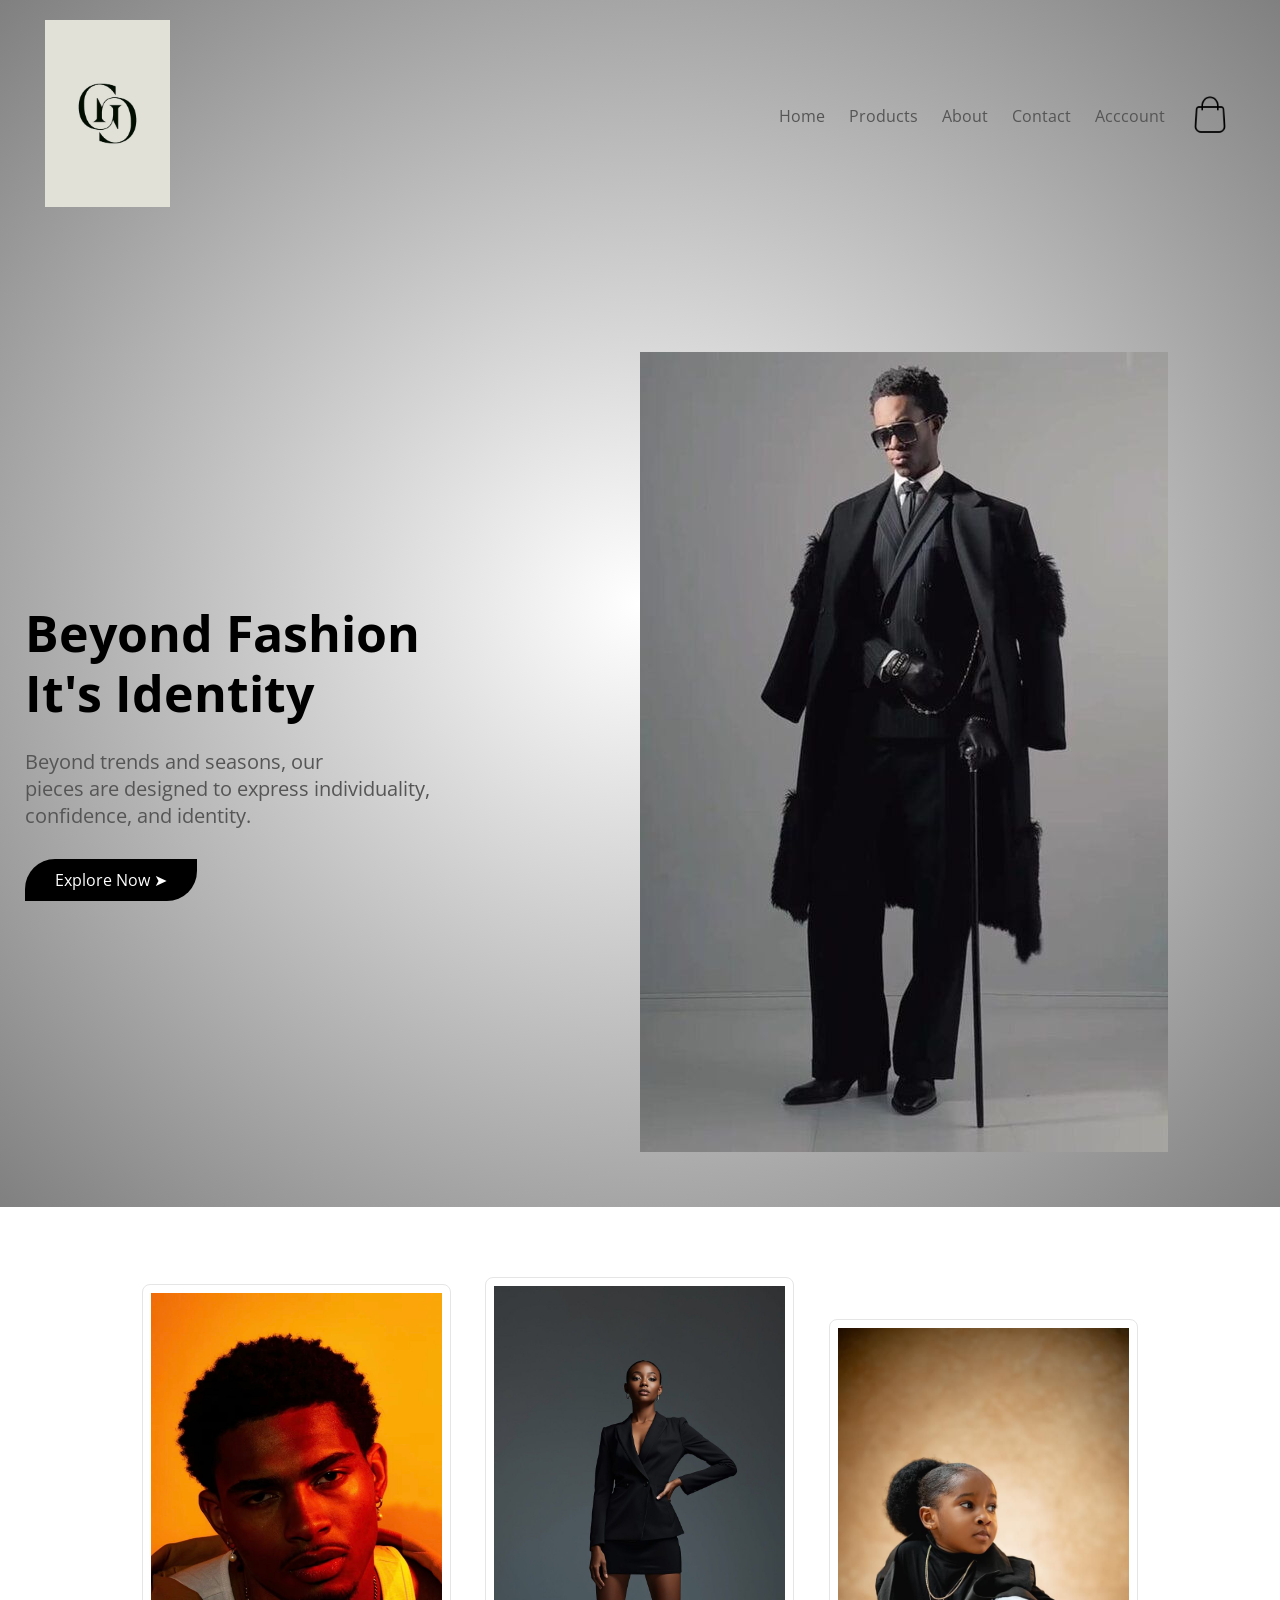
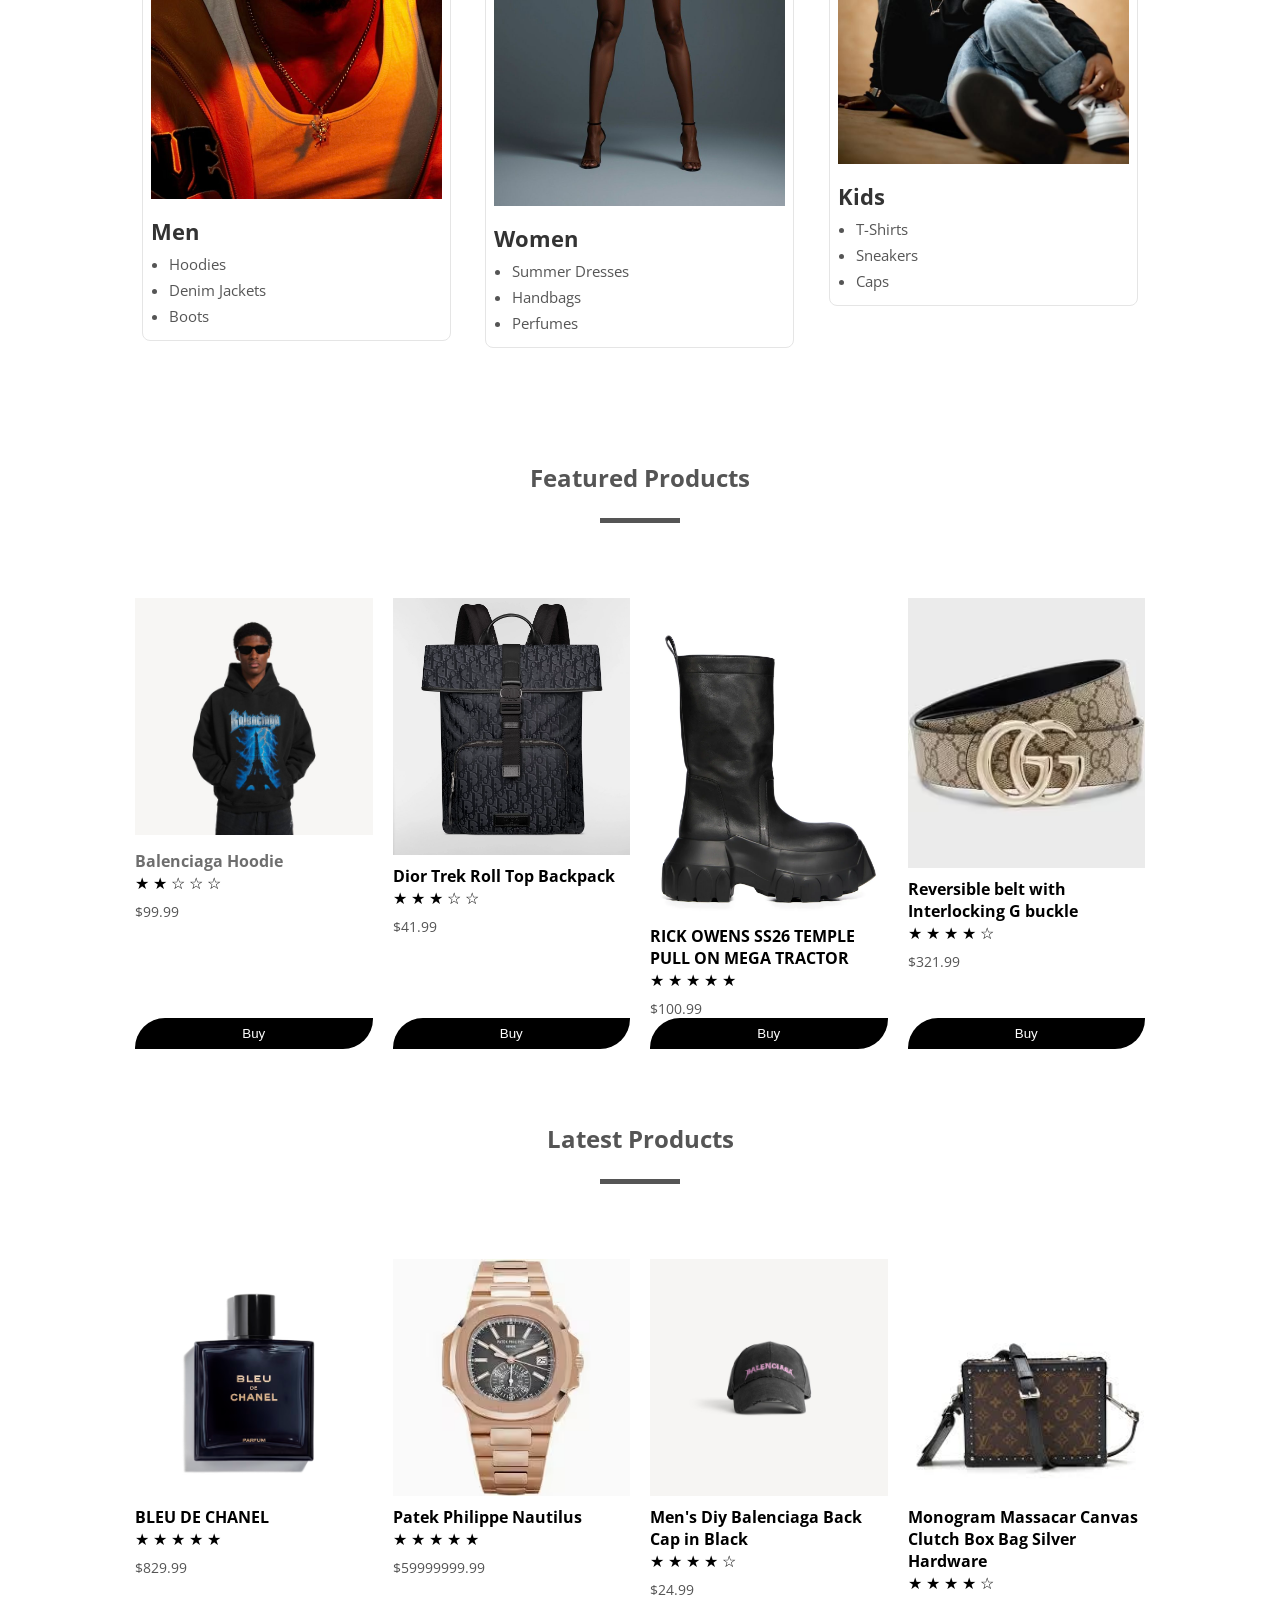
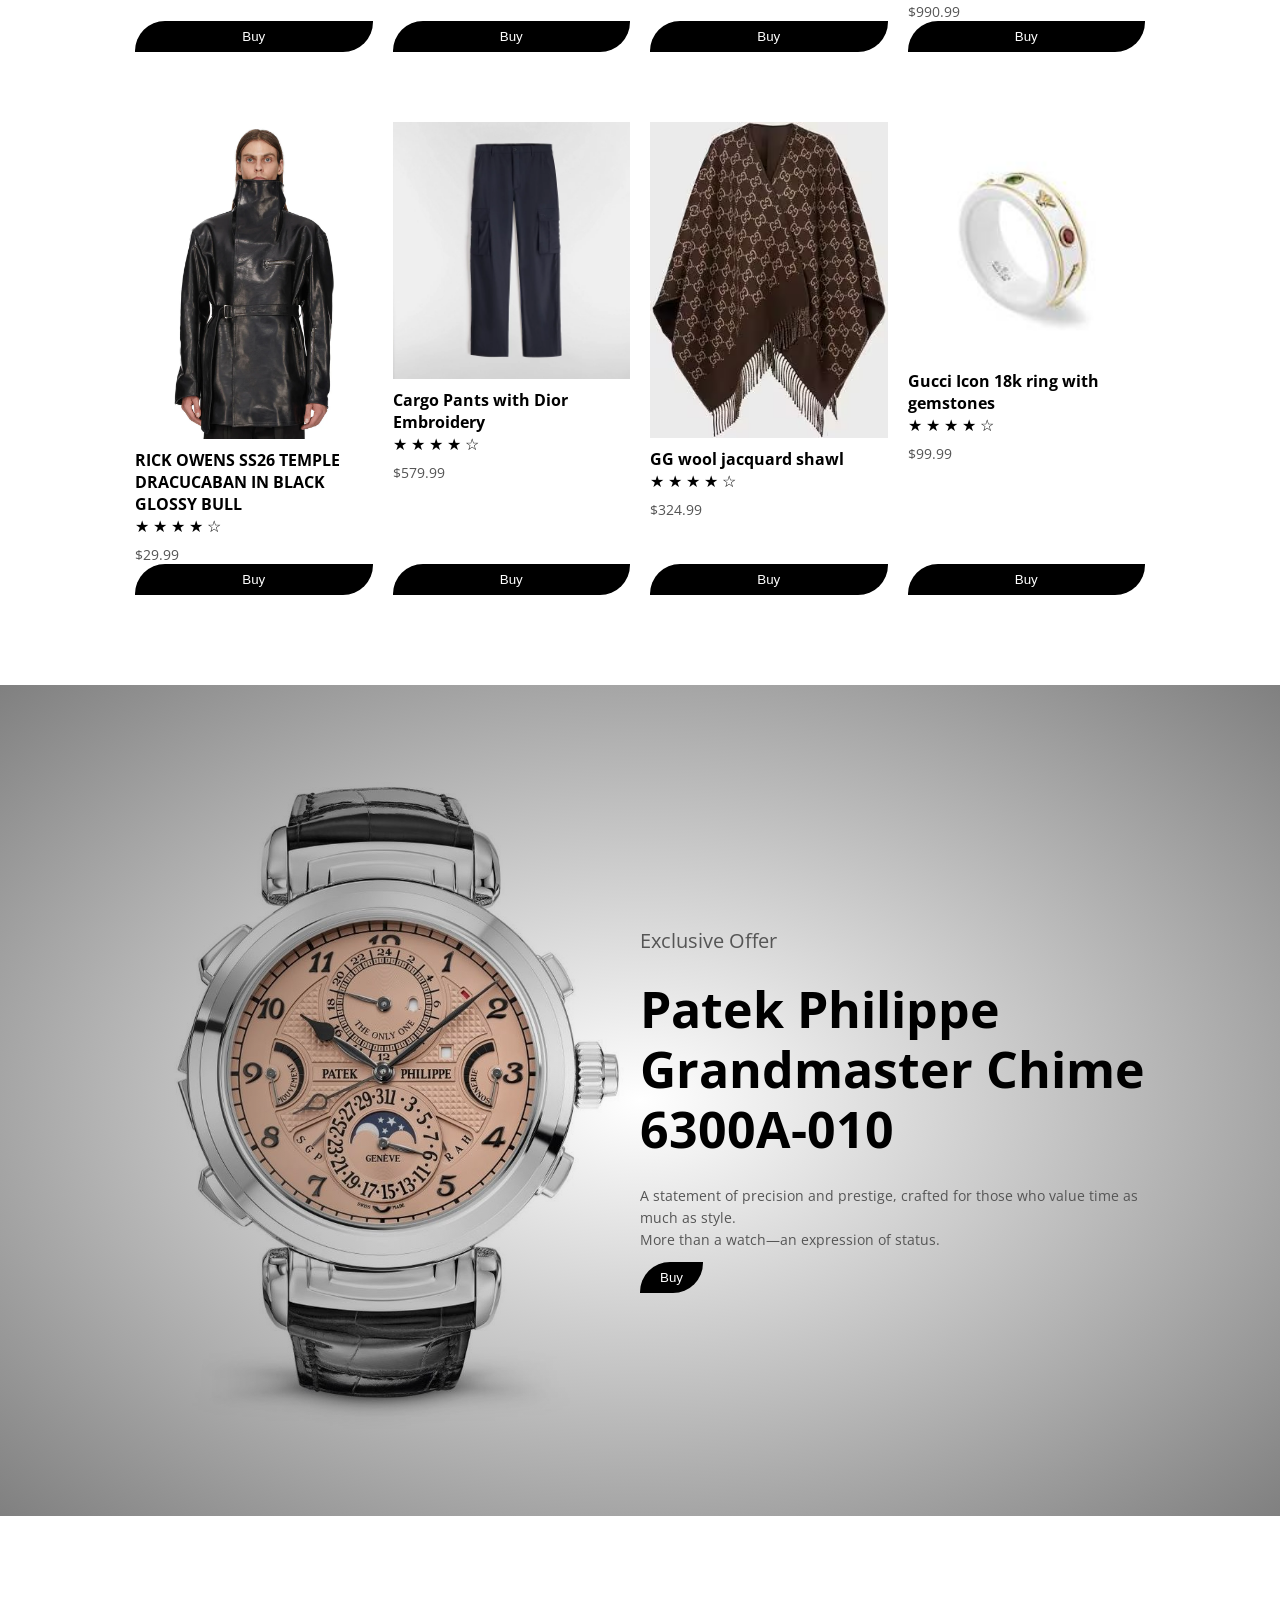
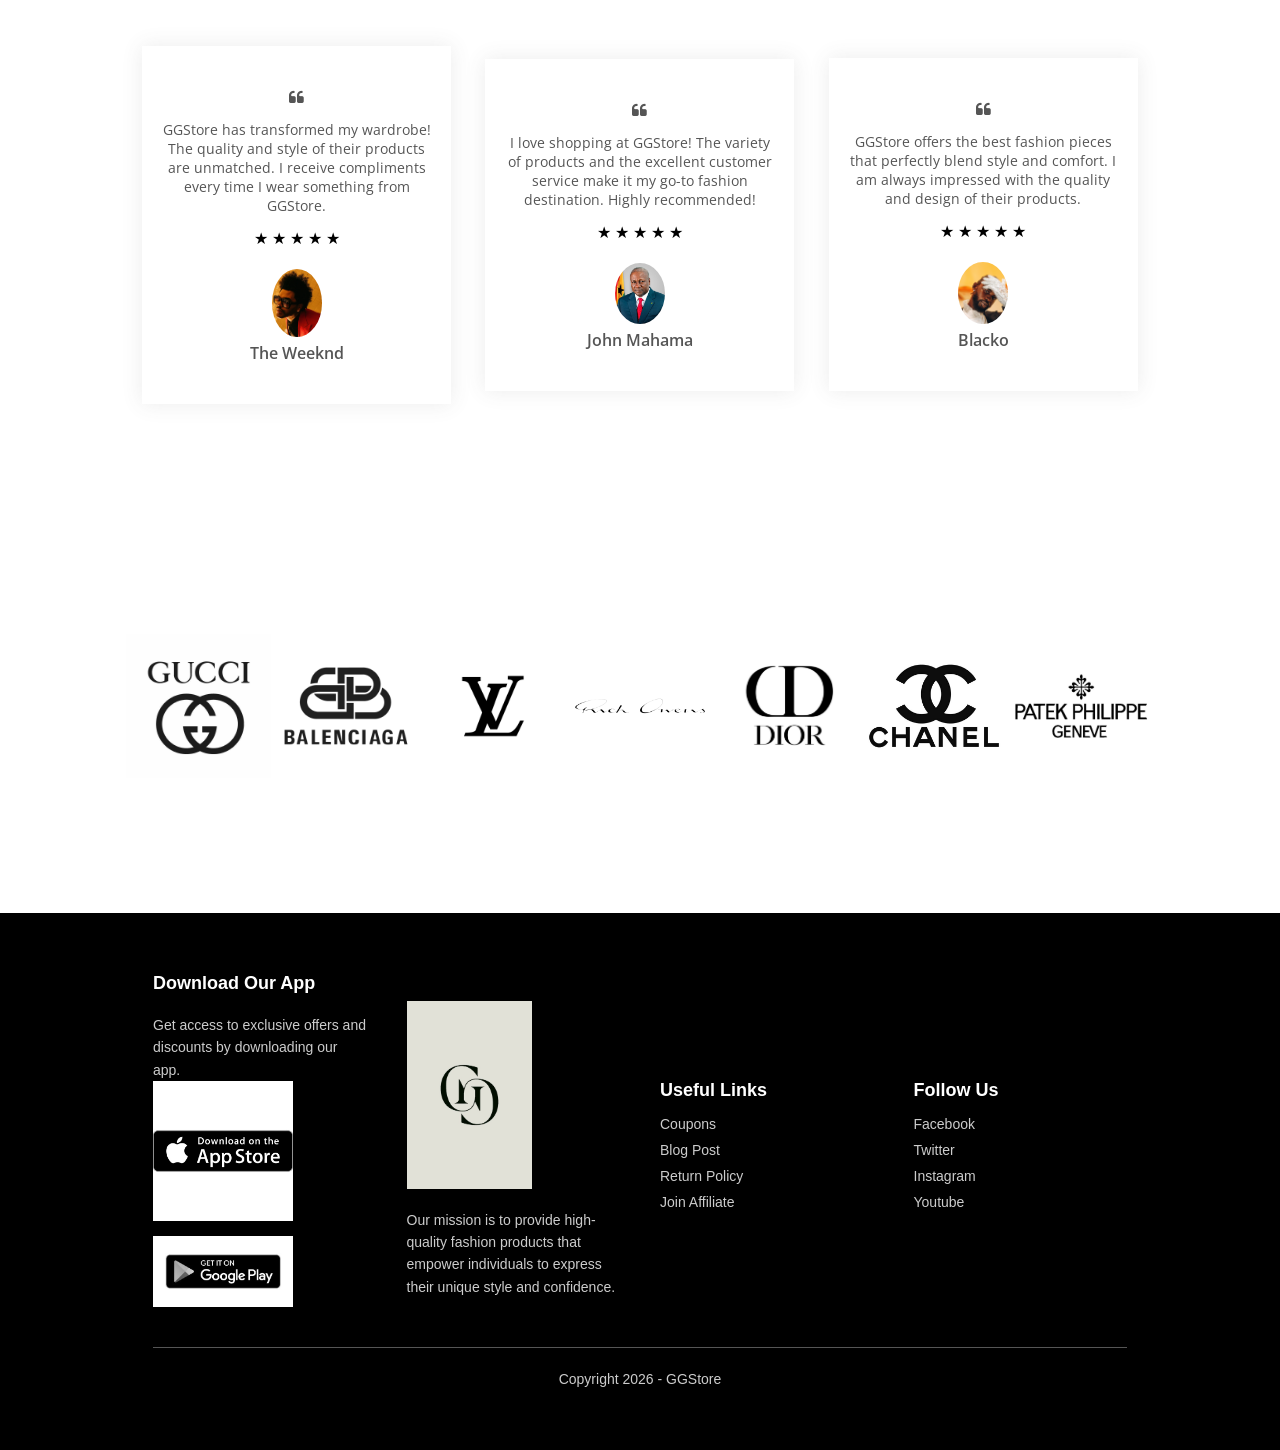
<file: index.html>
<!DOCTYPE html>
<html lang="en">
   <head>
  <meta charset="UTF-8">
  <meta name="viewport" content="width=device-width, initial-scale=1.0">
  <title>GGStore | Your Ultimate Fashion Destination</title>
  <link rel="stylesheet" href="style.css">
  <link href="https://fonts.googleapis.com/css2?family=Open+Sans:ital,wght@0,300..800;1,300..800&display=swap" rel="stylesheet">
   <link rel="stylesheet" href="https://cdnjs.cloudflare.com/ajax/libs/font-awesome/4.7.0/css/font-awesome.min.css">
      <link rel="icon" href="images/logo.jpg">
   </head>
<body>
<div class="header">
  <div class="container">
    <div class="navbar">
      <div class="logo">
         <a href="index.html"><img src="images/logo.jpg" width="125px" alt="GGStore Logo"></a>
     </div>
   <nav>
        <ul id="MenuItems">
             <li><a href="index.html">Home</a></li>
             <li><a href="product.html">Products</a></li>
             <li><a href="#about">About</a></li>
             <li><a href="contact.html">Contact</a></li>
             <li><a href="account.html">Acccount</a></li>
         </ul>
    </nav>
    <a href="cart.html"><img src="images/cart.jpg" width="50px" height="50px" alt="Cart Icon" style="mix-blend-mode: multiply;"></a>
    <img src="images/menu.jpg" width="50px" height="50px" 
    class="menu-icon" alt="Menu Icon"
      onclick="menutoggle()" style="mix-blend-mode: multiply;">
  </div>
    <div class="row">
       <div class="col-2">
          <h1>Beyond Fashion<br>It's Identity</h1>
          <p>Beyond trends and seasons,
               our <br> pieces are designed to express individuality,
            <br>confidence, and identity.</p> 
            <a href="productdetails.html" class="btn">Explore Now &#10148;</a>
        </div>
            <div class="col-2">
             <img src="images/Wisdm.jpg" alt="Fashion Image">
            </div>
        </div>
     </div>
</div>

<!----------featured category section-------->
 <div class="categories">
  <div class="small-container">
    <div class="row">
      <div class="col-3 category-card">
          <a href="men.html" class="category-link-card">
            <img src="images/category-1.jpg" alt="Men Category">
            <h3 class="category-title">Men</h3>
            <ul class="category-items">
              <li>Hoodies</li>
              <li>Denim Jackets</li>
              <li>Boots</li>
            </ul>
          </a>
      </div>
      <div class="col-3 category-card">
          <a href="women.html" class="category-link-card">
            <img src="images/category-2.jpg" alt="Women Category">
            <h3 class="category-title">Women</h3>
            <ul class="category-items">
              <li>Summer Dresses</li>
              <li>Handbags</li>
              <li>Perfumes</li>
            </ul>
          </a>
      </div>
      <div class="col-3 category-card">
          <a href="kids.html" class="category-link-card">
            <img src="images/category-3.jpg" alt="Kids Category">
            <h3 class="category-title">Kids</h3>
            <ul class="category-items">
              <li>T-Shirts</li>
              <li>Sneakers</li>
              <li>Caps</li>
            </ul>
          </a>
      </div>
      </div>
    </div>
         
    </div>
    <!----------featured products-------->
    <div class="small-container">
      <h2 class="title">Featured Products</h2>
      <div class="row">
        <div class="col-4">
          <a href="productdetails.html"><img src="images/product-1.jpg" alt="Balenciaga Hoodie"style="mix-blend-mode: multiply;"></a>
          <a href="productdetails.html"><h4>Balenciaga Hoodie</h4></a>
          <div class="rating">
             &#9733; &#9733;  &#9734;  &#9734; &#9734;
          </div>
          <p>$99.99</p>
          <button type="button" class="btn buy-btn" data-name="Balenciaga Hoodie" data-price="9999.99" data-image="images/product-1.jpg">Buy</button>
        </div>
        <div class="col-4">
          <img src="images/product-2.webp" alt="Dior Trek Roll Top Backpack">
          <h4>Dior Trek Roll Top Backpack</h4>
          <div class="rating">
             &#9733; &#9733; &#9733;  &#9734; &#9734;
           </div>
          <p>$41.99</p>
          <button type="button" class="btn buy-btn" data-name="Dior Trek Roll Top Backpack" data-price="4149.99" data-image="images/product-2.webp">Buy</button>
        </div>
        <div class="col-4">
          <img src="images/product-3.webp" alt="RICK OWENS SS26 TEMPLE PULL ON MEGA TRACTOR">
          <h4>RICK OWENS SS26 TEMPLE PULL ON MEGA TRACTOR</h4>
          <div class="rating">
            &#9733; &#9733; &#9733; &#9733; &#9733;
          </div>
          <p>$100.99</p>
          <button type="button" class="btn buy-btn" data-name="RICK OWENS SS26 TEMPLE PULL ON MEGA TRACTOR" data-price="1089.99" data-image="images/product-3.webp">Buy</button>
        </div>
        <div class="col-4">
          <img src="images/product-4.avif" alt="Reversible belt with Interlocking G buckle"style="mix-blend-mode: multiply;">
          <h4>Reversible belt with Interlocking G buckle</h4>
          <div class="rating">
             &#9733; &#9733; &#9733; &#9733; &#9734;
          </div>
          <p>$321.99</p>
          <button type="button" class="btn buy-btn" data-name="Reversible belt with Interlocking G buckle" data-price="3219.99" data-image="images/product-4.avif">Buy</button>
        </div>
      </div>
  
      <h2 class="title">Latest Products</h2> 
      <div class="row">
        <div class="col-4">
          <img src="images/product-5.avif" alt="BLEU DE CHANEL">
          <h4>BLEU DE CHANEL</h4>
          <div class="rating">
             &#9733; &#9733; &#9733; &#9733;  &#9733;
          </div>
          <p>$829.99</p>
          <button type="button" class="btn buy-btn" data-name="BLEU DE CHANEL" data-price="8729.99" data-image="images/product-5.avif">Buy</button>
        </div>
        <div class="col-4">
          <img src="images/product-6.avif" alt="Patek Philippe Nautilus"style="mix-blend-mode: multiply;">
          <h4>Patek Philippe Nautilus</h4>
          <div class="rating">
             &#9733; &#9733; &#9733; &#9733;  &#9733;
           </div>
          <p>$59999999.99</p>
          <button type="button" class="btn buy-btn" data-name="Patek Philippe Nautilus" data-price="59999999.99" data-image="images/product-6.avif">Buy</button>
        </div>
        <div class="col-4">
          <img src="images/product-7.jpg" alt="Men's Diy Balenciaga Back Cap in Black"style="mix-blend-mode: multiply;">
          <h4>Men's Diy Balenciaga Back Cap in Black</h4>
          <div class="rating">
            &#9733; &#9733; &#9733; &#9733; &#9734;
          </div>
          <p>$24.99</p>
          <button type="button" class="btn buy-btn" data-name="Men's Diy Balenciaga Back Cap in Black" data-price="2444.99" data-image="images/product-7.jpg">Buy</button>
        </div>
        <div class="col-4">
          <img src="images/product-8.jpg" alt="Monogram Massacar Canvas Clutch Box Bag Silver Hardware">
          <h4>Monogram Massacar Canvas Clutch Box Bag Silver Hardware</h4>
          <div class="rating">
             &#9733; &#9733; &#9733; &#9733; &#9734;
          </div>
          <p>$990.99</p>
          <button type="button" class="btn buy-btn" data-name="Monogram Massacar Canvas Clutch Box Bag Silver Hardware" data-price="9908.99" data-image="images/product-8.jpg">Buy</button>
        </div>
      </div>
       <div class="row">
        <div class="col-4">
          <img src="images/product-9.webp" alt="RICK OWENS SS26 TEMPLE DRACUCABAN IN BLACK GLOSSY BULL"style="mix-blend-mode: multiply;">
          <h4>RICK OWENS SS26 TEMPLE DRACUCABAN IN BLACK GLOSSY BULL</h4>
          <div class="rating">
             &#9733; &#9733; &#9733; &#9733; &#9734;
          </div>
          <p>$29.99</p>
          <button type="button" class="btn buy-btn" data-name="RICK OWENS SS26 TEMPLE DRACUCABAN IN BLACK GLOSSY BULL" data-price="29.99" data-image="images/product-9.webp">Buy</button>
        </div>
        <div class="col-4">
          <img src="images/product-10.webp" alt="Cargo Pants with Dior Embroidery"style="mix-blend-mode: multiply;">
          <h4>Cargo Pants with Dior Embroidery</h4>
          <div class="rating">
             &#9733; &#9733; &#9733; &#9733; &#9734;
           </div>
          <p>$579.99</p>
          <button type="button" class="btn buy-btn" data-name="Cargo Pants with Dior Embroidery" data-price="5759.99" data-image="images/product-10.webp">Buy</button>
        </div>
        <div class="col-4">
          <img src="images/product-11.avif" alt="GG wool jacquard shawl">
          <h4>GG wool jacquard shawl</h4>
          <div class="rating">
            &#9733; &#9733; &#9733; &#9733; &#9734;
          </div>
          <p>$324.99</p>
          <button type="button" class="btn buy-btn" data-name="GG wool jacquard shawl" data-price="3424.99" data-image="images/product-11.avif">Buy</button>
        </div>
        <div class="col-4">
          <img src="images/product-12.jpg" alt="Gucci Icon 18k ring with gemstones">
          <h4>Gucci Icon 18k ring with gemstones</h4>
          <div class="rating">
             &#9733; &#9733; &#9733; &#9733; &#9734;
          </div>
          <p>$99.99</p>
          <button type="button" class="btn buy-btn" data-name="Gucci Icon 18k ring with gemstones" data-price="99.99" data-image="images/product-12.jpg">Buy</button>
        </div>
      </div>
      
    </div>
    <!-----------offers----------------->
    <div class="offer">
      <div class="small-container">
        <div class="row">
          <div class="col-2">
            <img src="images/exclusive.jpg" class="offer-img" alt="Exclusive Offer Image" style="mix-blend-mode: multiply;">
          </div>
          <div class="col-2">
            <p>Exclusive Offer</p>
            <h1>Patek Philippe Grandmaster Chime 6300A-010</h1>
            <small>A statement of precision and prestige, crafted for those who value time as much as style.<br>More than a watch—an expression of status.</small>
            <br><button type="button" class="btn buy-btn" data-name="Patek Philippe Grandmaster Chime 6300A-010" data-price="600000000.99" data-image="images/exclusive.jpg">Buy</button>
          </div>
        </div>
      </div>
    </div>


  <!-------------testimonial---------------->
    <div class="testimonial">
      <div class="small-container">
        <div class="row">
          <div class="col-3">
            <i class="fa fa-quote-left"></i>
            <p>GGStore has transformed my wardrobe! The quality and style of their products are unmatched. I receive compliments every time I wear something from GGStore.</p>
            <div class="rating">
              &#9733; &#9733; &#9733; &#9733; &#9733;
            </div>
            <img src="images/user-1.jpg" alt="User 1">
            <h3>The Weeknd</h3>
          </div>
          <div class="col-3">
            <i class="fa fa-quote-left"></i>
            <p>I love shopping at GGStore! The variety of products and the excellent customer service make it my go-to fashion destination. Highly recommended!</p>
            <div class="rating">
              &#9733; &#9733; &#9733; &#9733;  &#9733;
            </div>
            <img src="images/user-2.jpg" alt="User 2">
            <h3>John Mahama</h3>
          </div>
          <div class="col-3">
            <i class="fa fa-quote-left"></i>
            <p>GGStore offers the best fashion pieces that perfectly blend style and comfort. I am always impressed with the quality and design of their products.</p>
            <div class="rating">
              &#9733; &#9733; &#9733; &#9733;  &#9733;
            </div>
            <img src="images/user-3.jpg" alt="User 3">
            <h3>Blacko</h3>
          </div>
        </div>
      </div>
    </div>
  
    <!----brands------>
<div class="brands">
  <div class="small-container">
    <div class="row">
      <div class="col-7">
        <img src="images/logo-gucci.jpg" alt="Gucci">
      </div>
      <div class="col-7">
        <img src="images/logo-balenciaga.jpg" alt="Prada">
      </div>
      <div class="col-7">
        <img src="images/logo-louis-vuitton.jpg" alt="Louis Vuitton">
      </div>
      <div class="col-7">
        <img src="images/logo-rick-owen.jpg" alt="Chanel">
      </div>
      <div class="col-7">
        <img src="images/logo-dior.jpg" alt="Dior">
      </div>
      <div class="col-7">
        <img src="images/logo-channel.jpg" alt="Chanel">
      </div>
      <div class="col-7">
        <img src="images/logo-phillip.jpg" alt="Philip">
      </div>
    </div>
  </div>
</div>

<!---footer--->
<div class="footer" id="about">
  <div class="container">
    <div class="row">
      <div class="footer-col-1">
        <h3>Download Our App</h3>
        <p>Get access to exclusive offers and discounts by downloading our app.</p>
        <div class="app-logo">
          <img src="images/app-store.jpg" alt="App Store">
          <img src="images/google-play.jpg" alt="Google Play">
        </div>
      </div>
      <div class="footer-col-2">
        <img src="images/logo.jpg" width="125px" alt="GGStore Logo">
        <p>Our mission is to provide high-quality fashion products that empower individuals to express their unique style and confidence.</p>
      </div>
     
        <div class="footer-col-3">
          <h3>Useful Links</h3>
          <ul>
            <li>Coupons</li>
            <li>Blog Post</li>
            <li>Return Policy</li>
            <li>Join Affiliate</li>
          </ul>
        </div>
        <div class="footer-col-4">
          <h3>Follow Us</h3>
          <ul>
            <li>Facebook</li>
            <li>Twitter</li>
            <li>Instagram</li>
            <li>Youtube</li>
          </ul>
        </div>
      </div>
        <hr>
        <p class="copyright">Copyright 2026 - GGStore</p>
    </div>
  </div>
  <script src="site.js"></script>
</body>
</html>
</file>
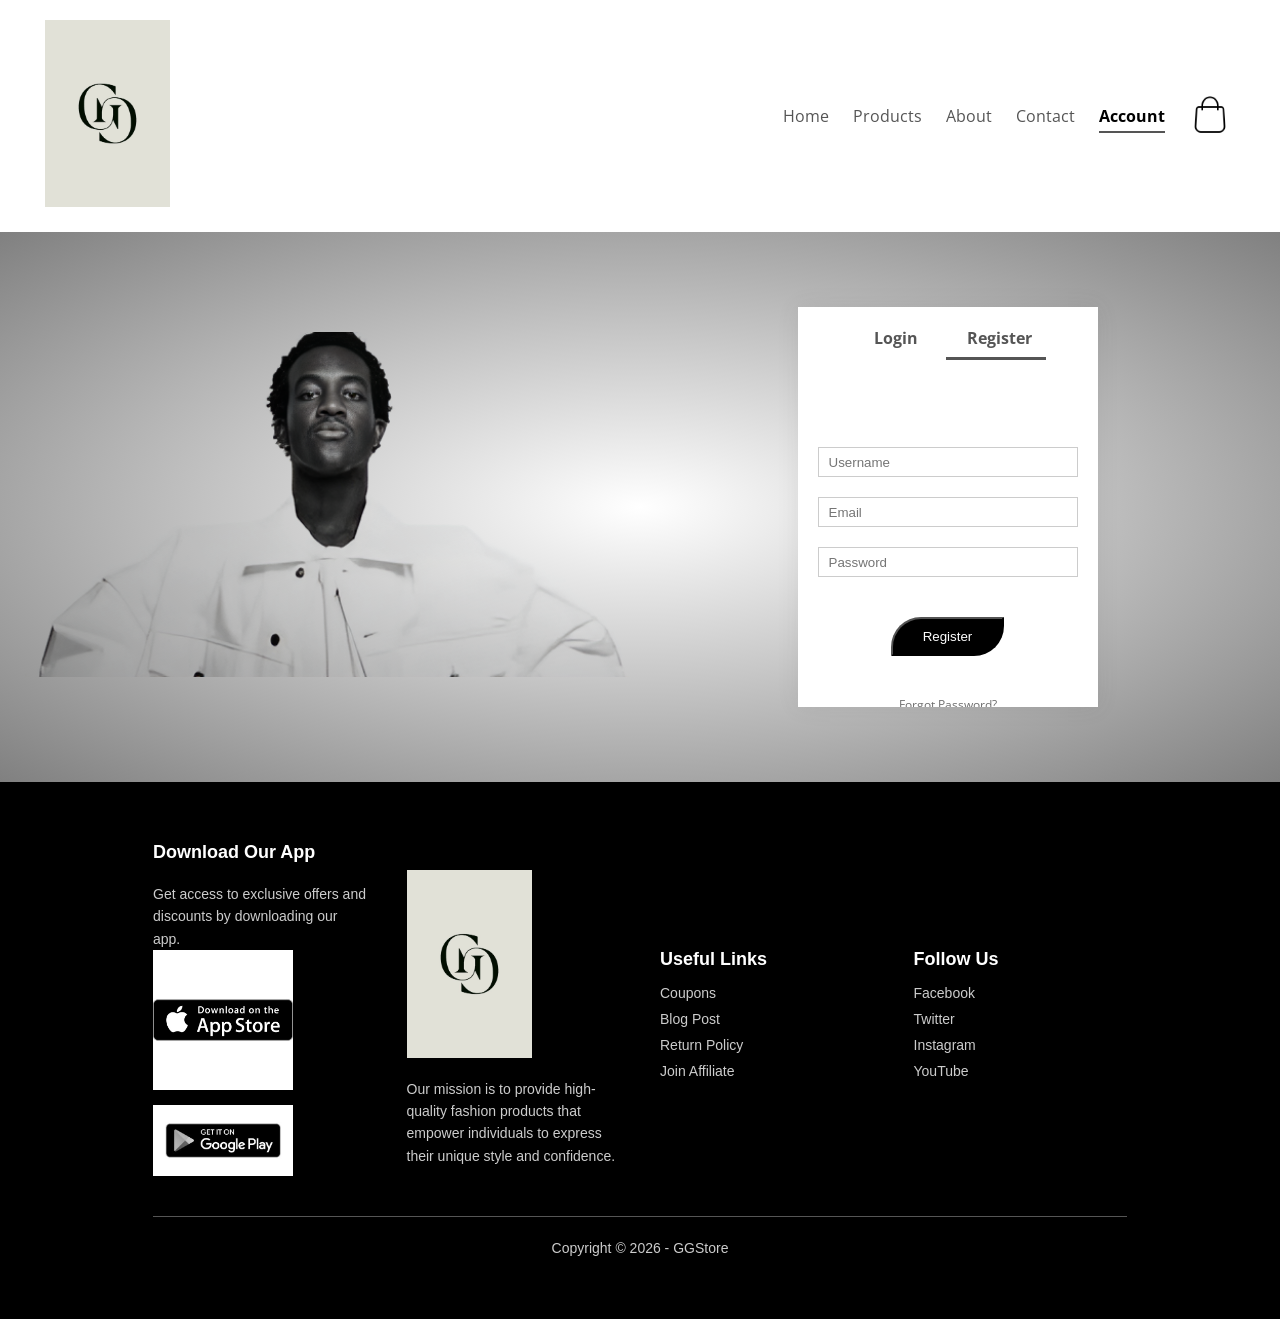
<file: account.html>
<!DOCTYPE html>
<html lang="en">
   <head>
  <meta charset="UTF-8">
  <meta name="viewport" content="width=device-width, initial-scale=1.0">
  <title>All | GGStore |</title>
  <link rel="stylesheet" href="style.css">
  <link href="https://fonts.googleapis.com/css2?family=Open+Sans:ital,wght@0,300..800;1,300..800&display=swap" rel="stylesheet">
<link rel="stylesheet" href="https://cdnjs.cloudflare.com/ajax/libs/font-awesome/4.7.0/css/font-awesome.min.css">
   </head>
<body>

<div class="container">
    <div class="navbar">
      <div class="logo">
         <a href="index.html"><img src="images/logo.jpg" width="125px" alt="GGStore Logo"></a>
     </div>
      <nav>
        <ul id="MenuItems">
             <li><a href="index.html">Home</a></li>
             <li><a href="product.html">Products</a></li>
             <li><a href="">About</a></li>
             <li><a href="">Contact</a></li>
             <li><a href="account.html" class="active">Account</a></li>
         </ul>
      </nav>

      <a href="cart.html"><img src="images/cart.jpg" width="50px" height="50px" alt="Cart Icon" style="mix-blend-mode: multiply;"></a>
       <img src="images/menu.jpg" width="50px" height="50px" 
      class="menu-icon" alt="Menu Icon"
      onclick="menutoggle()" style="mix-blend-mode: multiply;">
  </div>
</div>

    <!------account page------->
<div class="account-page">
  <div class="container">
    <div class="row">
      
      <!-- Image Section -->
      <div class="col-2">
        <img 
          src="images/land.jpg" 
          alt="Account Image" 
          style="width: 100%; mix-blend-mode: multiply;"
        >
      </div>

      <!-- Form Section -->
      <div class="col-2">
        <div class="form-container">

          <!-- Toggle Buttons -->
          <div class="form-btn">
            <span onclick="login()">Login</span>
            <span onclick="register()">Register</span>
            <hr id="Indicator">
          </div>

          <!-- Login Form -->
          <form id="LoginForm">
            <input type="text" placeholder="Username" required>
            <input type="password" placeholder="Password" required>
            <button type="submit" class="btn">Login</button>
            <a href="#">Forgot Password?</a>
          </form>

          <!-- Register Form -->
          <form id="RegForm">
            <input type="text" placeholder="Username" required>
            <input type="email" placeholder="Email" required>
            <input type="password" placeholder="Password" required>
            <button type="submit" class="btn">Register</button>
            <a href="#">Forgot Password?</a>
          </form>

        </div>
      </div>

    </div>
  </div>
</div>
  
  
<!---footer--->
<div class="footer">
  <div class="container">
    <div class="row">

      <div class="footer-col-1">
        <h3>Download Our App</h3>
        <p>Get access to exclusive offers and discounts by downloading our app.</p>
        <div class="app-logo">
          <img src="images/app-store.jpg" alt="App Store">
          <img src="images/google-play.jpg" alt="Google Play">
        </div>
      </div>

      <div class="footer-col-2">
        <img src="images/logo.jpg" width="125" alt="GGStore Logo">
        <p>
          Our mission is to provide high-quality fashion products that empower 
          individuals to express their unique style and confidence.
        </p>
      </div>

      <div class="footer-col-3">
        <h3>Useful Links</h3>
        <ul>
          <li>Coupons</li>
          <li>Blog Post</li>
          <li>Return Policy</li>
          <li>Join Affiliate</li>
        </ul>
      </div>

      <div class="footer-col-4">
        <h3>Follow Us</h3>
        <ul>
          <li>Facebook</li>
          <li>Twitter</li>
          <li>Instagram</li>
          <li>YouTube</li>
        </ul>
      </div>

     </div>

     <hr>

    <p class="copyright">Copyright © 2026 - GGStore</p>
  </div>
</div>
  <script src="site.js"></script>

<!--------js for toggle form--------------->
<script>
    var LoginForm = document.getElementById("LoginForm");
    var RegForm = document.getElementById("RegForm");
    var Indicator = document.getElementById("Indicator");

    function login() {
        RegForm.style.transform = "translateX(300px)";
        LoginForm.style.transform = "translateX(300px)";
        Indicator.style.transform = "translateX(0px)";
    }

    function register() {
        RegForm.style.transform = "translateX(0px)";
        LoginForm.style.transform = "translateX(0px)";
        Indicator.style.transform = "translateX(100px)";
    }
</script>
</body>
</html>
</file>
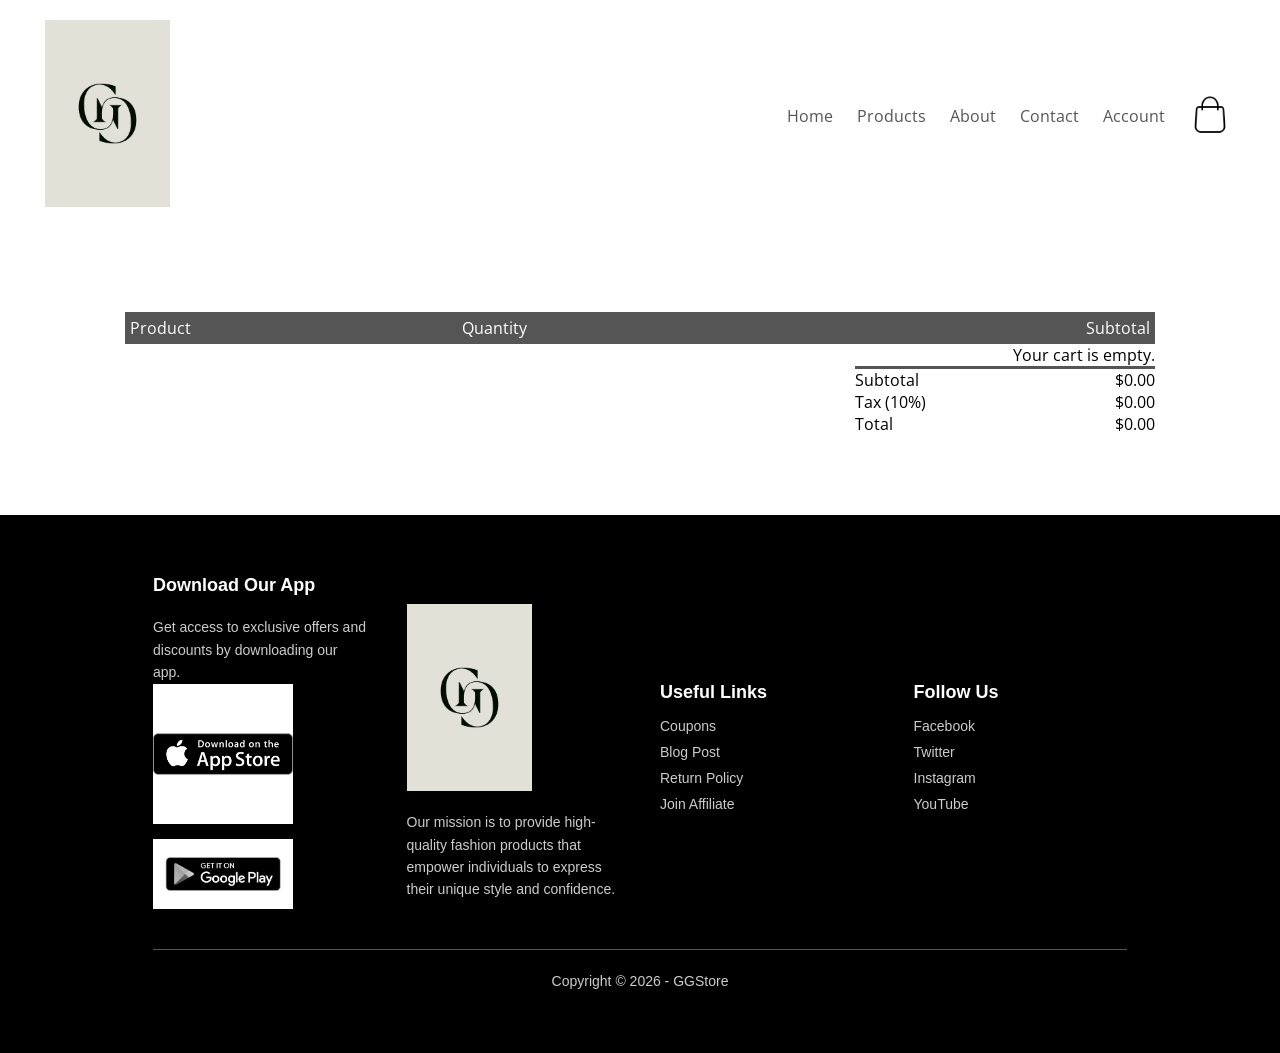
<file: cart.html>
<!DOCTYPE html>
<html lang="en">
   <head>
  <meta charset="UTF-8">
  <meta name="viewport" content="width=device-width, initial-scale=1.0">
  <title>All | GGStore |</title>
  <link rel="stylesheet" href="style.css">
  <link href="https://fonts.googleapis.com/css2?family=Open+Sans:ital,wght@0,300..800;1,300..800&display=swap" rel="stylesheet">
<link rel="stylesheet" href="https://cdnjs.cloudflare.com/ajax/libs/font-awesome/4.7.0/css/font-awesome.min.css">
   </head>
<body>

<div class="container">
    <div class="navbar">
      <div class="logo">
          <a href="index.html"><img src="images/logo.jpg" width="125px" alt="GGStore Logo"></a>
     </div>
      <nav>
        <ul id="MenuItems">
             <li><a href="index.html">Home</a></li>
             <li><a href="product.html">Products</a></li>
             <li><a href="#">About</a></li>
             <li><a href="#">Contact</a></li>
             <li><a href="account.html">Account</a></li>
         </ul>
      </nav>
      <a href="cart.html"><img src="images/cart.jpg" width="50px" height="50px" alt="Cart Icon" style="mix-blend-mode: multiply;"></a>
       <img src="images/menu.jpg" width="50px" height="50px" 
      class="menu-icon" alt="Menu Icon"
      onclick="menutoggle()" style="mix-blend-mode: multiply;">
  </div>
</div>




<!------------cart item details------------->    
<div class="small-container cart-page">
    <table>
        <thead>
            <tr>
                <th>Product</th>
                <th>Quantity</th>
                <th>Subtotal</th>
            </tr>
        </thead>
        <tbody id="cartTableBody"></tbody>
    </table>
<div class="total-price">
    <table>
        <tr>
            <td>Subtotal</td>
            <td id="subtotalAmount">$0.00</td>
        </tr>
        <tr>
            <td>Tax (10%)</td>
            <td id="taxAmount">$0.00</td>
        </tr>
        <tr>
            <td>Total</td>
            <td id="totalAmount">$0.00</td>
        </tr>
    </table>
</div>




</div>
    
    
  
  
<!---footer--->
<div class="footer">
  <div class="container">
    <div class="row">

      <div class="footer-col-1">
        <h3>Download Our App</h3>
        <p>Get access to exclusive offers and discounts by downloading our app.</p>
        <div class="app-logo">
          <img src="images/app-store.jpg" alt="App Store">
          <img src="images/google-play.jpg" alt="Google Play">
        </div>
      </div>

      <div class="footer-col-2">
        <img src="images/logo.jpg" width="125" alt="GGStore Logo">
        <p>
          Our mission is to provide high-quality fashion products that empower 
          individuals to express their unique style and confidence.
        </p>
      </div>

      <div class="footer-col-3">
        <h3>Useful Links</h3>
        <ul>
          <li>Coupons</li>
          <li>Blog Post</li>
          <li>Return Policy</li>
          <li>Join Affiliate</li>
        </ul>
      </div>

      <div class="footer-col-4">
        <h3>Follow Us</h3>
        <ul>
          <li>Facebook</li>
          <li>Twitter</li>
          <li>Instagram</li>
          <li>YouTube</li>
        </ul>
      </div>

     </div>

     <hr>

    <p class="copyright">Copyright © 2026 - GGStore</p>
  </div>
</div>
  <script src="site.js"></script>
  <script>
    var cartItems = JSON.parse(localStorage.getItem("cartItems")) || [];
    var cartTableBody = document.getElementById("cartTableBody");
    var subtotalAmount = document.getElementById("subtotalAmount");
    var taxAmount = document.getElementById("taxAmount");
    var totalAmount = document.getElementById("totalAmount");

    function formatPrice(value) {
      return "$" + value.toFixed(2);
    }

    function removeItem(itemName) {
      cartItems = cartItems.filter(function (item) {
        return item.name !== itemName;
      });
      localStorage.setItem("cartItems", JSON.stringify(cartItems));
      renderCart();
    }

    function updateQuantity(itemName, quantityValue) {
      var quantity = Number(quantityValue);
      if (quantity < 1 || Number.isNaN(quantity)) {
        quantity = 1;
      }

      cartItems = cartItems.map(function (item) {
        if (item.name === itemName) {
          item.quantity = quantity;
        }
        return item;
      });

      localStorage.setItem("cartItems", JSON.stringify(cartItems));
      renderCart();
    }

    function renderCart() {
      if (cartItems.length === 0) {
        cartTableBody.innerHTML = '<tr><td colspan="3">Your cart is empty.</td></tr>';
        subtotalAmount.textContent = "$0.00";
        taxAmount.textContent = "$0.00";
        totalAmount.textContent = "$0.00";
        return;
      }

      var subtotal = 0;
      cartTableBody.innerHTML = cartItems
        .map(function (item) {
          var itemSubtotal = item.price * item.quantity;
          subtotal += itemSubtotal;
          return (
            '<tr>' +
              '<td>' +
                '<div class="cart-info">' +
                  '<img src="' + item.image + '" alt="' + item.name + '">' +
                  '<div>' +
                    '<p>' + item.name + '</p>' +
                    '<small>' + formatPrice(item.price) + '</small>' +
                    '<br>' +
                    '<a href="#" onclick="removeItem(\'' + item.name.replace(/'/g, "\\'") + '\'); return false;">Remove</a>' +
                  '</div>' +
                '</div>' +
              '</td>' +
              '<td><input type="number" min="1" value="' + item.quantity + '" onchange="updateQuantity(\'' + item.name.replace(/'/g, "\\'") + '\', this.value)"></td>' +
              '<td>' + formatPrice(itemSubtotal) + '</td>' +
            '</tr>'
          );
        })
        .join("");

      var tax = subtotal * 0.1;
      var total = subtotal + tax;
      subtotalAmount.textContent = formatPrice(subtotal);
      taxAmount.textContent = formatPrice(tax);
      totalAmount.textContent = formatPrice(total);
    }

    renderCart();
  </script>

  
    
</body>
</html>
</file>
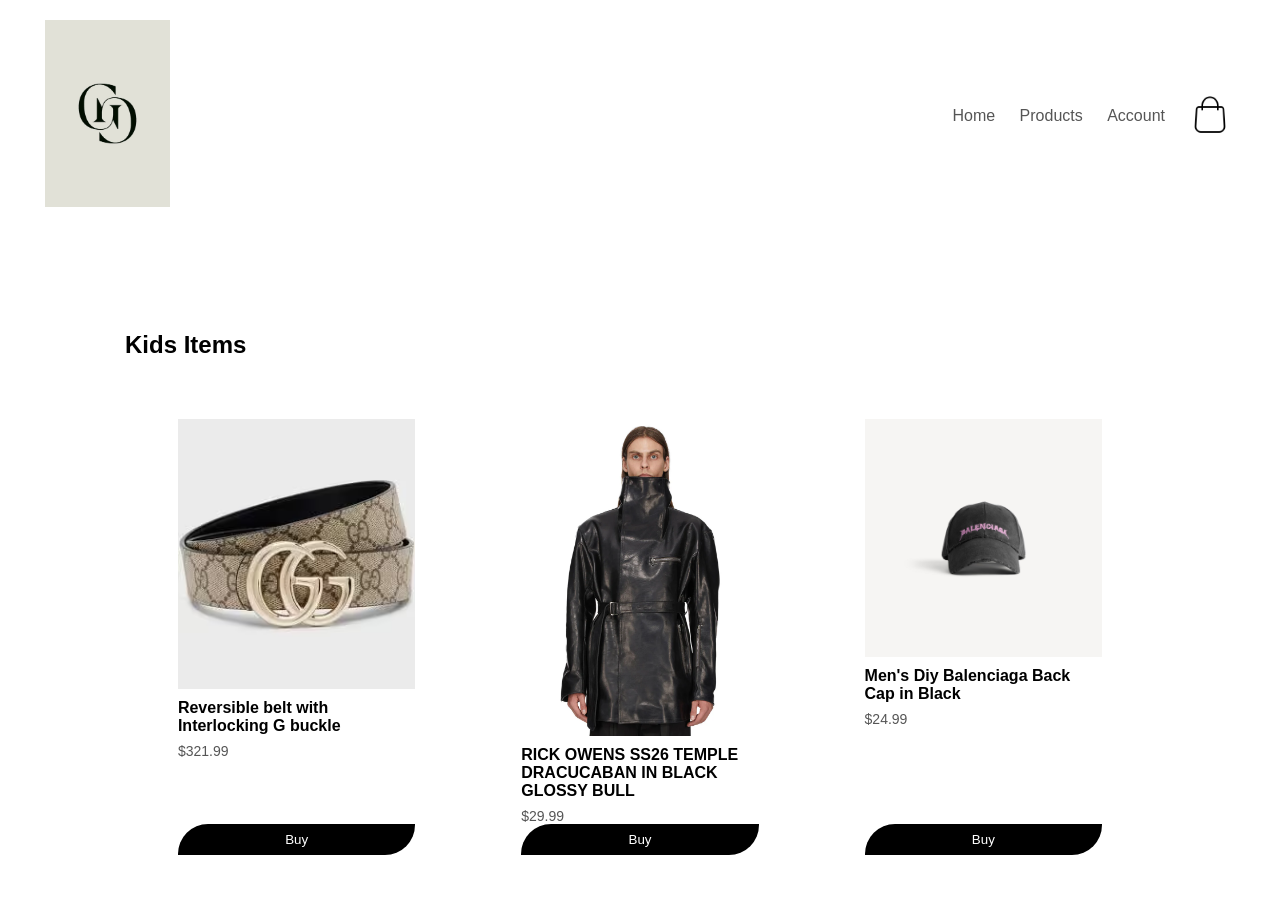
<file: kids.html>
<!DOCTYPE html>
<html lang="en">
<head>
  <meta charset="UTF-8">
  <meta name="viewport" content="width=device-width, initial-scale=1.0">
  <title>Kids | GGStore</title>
  <link rel="stylesheet" href="style.css">
</head>
<body>
<div class="container">
  <div class="navbar">
    <div class="logo">
       <a href="index.html"><img src="images/logo.jpg" width="125px" alt="GGStore Logo"></a>
    </div>
    <nav>
      <ul id="MenuItems">
        <li><a href="index.html">Home</a></li>
        <li><a href="product.html">Products</a></li>
        <li><a href="account.html">Account</a></li>
      </ul>
    </nav>
    <a href="cart.html"><img src="images/cart.jpg" width="50px" height="50px" alt="Cart Icon" style="mix-blend-mode: multiply;"></a>
    <img src="images/menu.jpg" width="50px" height="50px" class="menu-icon" alt="Menu" onclick="menutoggle()" style="mix-blend-mode: multiply;">
  </div>
</div>

<div class="small-container">
  <div class="row row-2">
    <h2>Kids Items</h2>
  </div>
  <div class="row">
    <div class="col-4">
      <img src="images/product-4.avif" alt="Reversible belt with Interlocking G buckle"style="mix-blend-mode: multiply;">
      <h4>Reversible belt with Interlocking G buckle</h4>
      <p>$321.99</p>
      <button class="btn buy-btn" data-name="Reversible belt with Interlocking G buckle" data-price="3219.99" data-image="images/product-4.avif">Buy</button>
    </div>
    <div class="col-4">
      <img src="images/product-9.webp" alt="RICK OWENS SS26 TEMPLE DRACUCABAN IN BLACK GLOSSY BULL">
      <h4>RICK OWENS SS26 TEMPLE DRACUCABAN IN BLACK GLOSSY BULL</h4>
      <p>$29.99</p>
      <button class="btn buy-btn" data-name="RICK OWENS SS26 TEMPLE DRACUCABAN IN BLACK GLOSSY BULL" data-price="29.99" data-image="images/product-9.webp">Buy</button>
    </div>
    <div class="col-4">
      <img src="images/product-7.jpg" alt="Men's Diy Balenciaga Back Cap in Black"style="mix-blend-mode: multiply;">
      <h4>Men's Diy Balenciaga Back Cap in Black</h4>
      <p>$24.99</p>
      <button class="btn buy-btn" data-name="Men's Diy Balenciaga Back Cap in Black" data-price="2444.99" data-image="images/product-7.jpg">Buy</button>
    </div>
  </div>
</div>

<script src="site.js"></script>
</body>
</html>
</file>
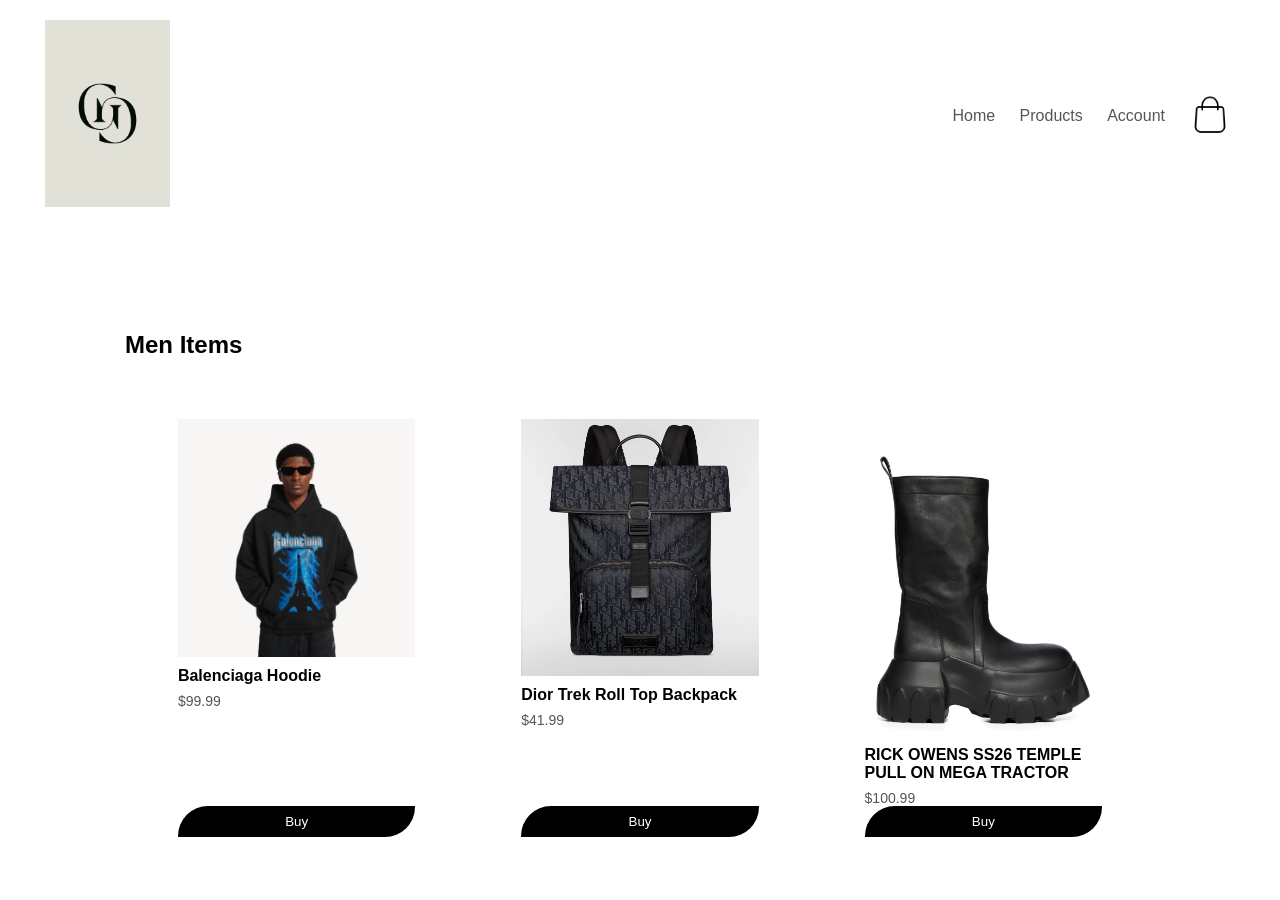
<file: men.html>
<!DOCTYPE html>
<html lang="en">
<head>
  <meta charset="UTF-8">
  <meta name="viewport" content="width=device-width, initial-scale=1.0">
  <title>Men | GGStore</title>
  <link rel="stylesheet" href="style.css">
</head>
<body>
<div class="container">
  <div class="navbar">
    <div class="logo">
     <a href="index.html"><img src="images/logo.jpg" width="125px" alt="GGStore Logo"></a>
    </div>
    <nav>
      <ul id="MenuItems">
        <li><a href="index.html">Home</a></li>
        <li><a href="product.html">Products</a></li>
        <li><a href="account.html">Account</a></li>
      </ul>
    </nav>
    <a href="cart.html"><img src="images/cart.jpg" width="50px" height="50px" alt="Cart Icon" style="mix-blend-mode: multiply;"></a>
    <img src="images/menu.jpg" width="50px" height="50px" class="menu-icon" alt="Menu" onclick="menutoggle()" style="mix-blend-mode: multiply;">
  </div>
</div>

<div class="small-container">
  <div class="row row-2">
    <h2>Men Items</h2>
  </div>
  <div class="row">
    <div class="col-4">
      <img src="images/product-1.jpg" alt="Balenciaga Hoodie"style="mix-blend-mode: multiply;">
      <h4>Balenciaga Hoodie</h4>
      <p>$99.99</p>
      <button class="btn buy-btn" data-name="Balenciaga Hoodie" data-price="9999.99" data-image="images/product-1.jpg">Buy</button>
    </div>
    <div class="col-4">
      <img src="images/product-2.webp" alt="Dior Trek Roll Top Backpack"style="mix-blend-mode: multiply;">
      <h4>Dior Trek Roll Top Backpack</h4>
      <p>$41.99</p>
      <button class="btn buy-btn" data-name="Dior Trek Roll Top Backpack" data-price="4149.99" data-image="images/product-2.webp">Buy</button>
    </div>
    <div class="col-4">
      <img src="images/product-3.webp" alt="RICK OWENS SS26 TEMPLE PULL ON MEGA TRACTOR">
      <h4>RICK OWENS SS26 TEMPLE PULL ON MEGA TRACTOR</h4>
      <p>$100.99</p>
      <button class="btn buy-btn" data-name="RICK OWENS SS26 TEMPLE PULL ON MEGA TRACTOR" data-price="1089.99" data-image="images/product-3.webp">Buy</button>
    </div>
  </div>
</div>

<script src="site.js"></script>
</body>
</html>
</file>
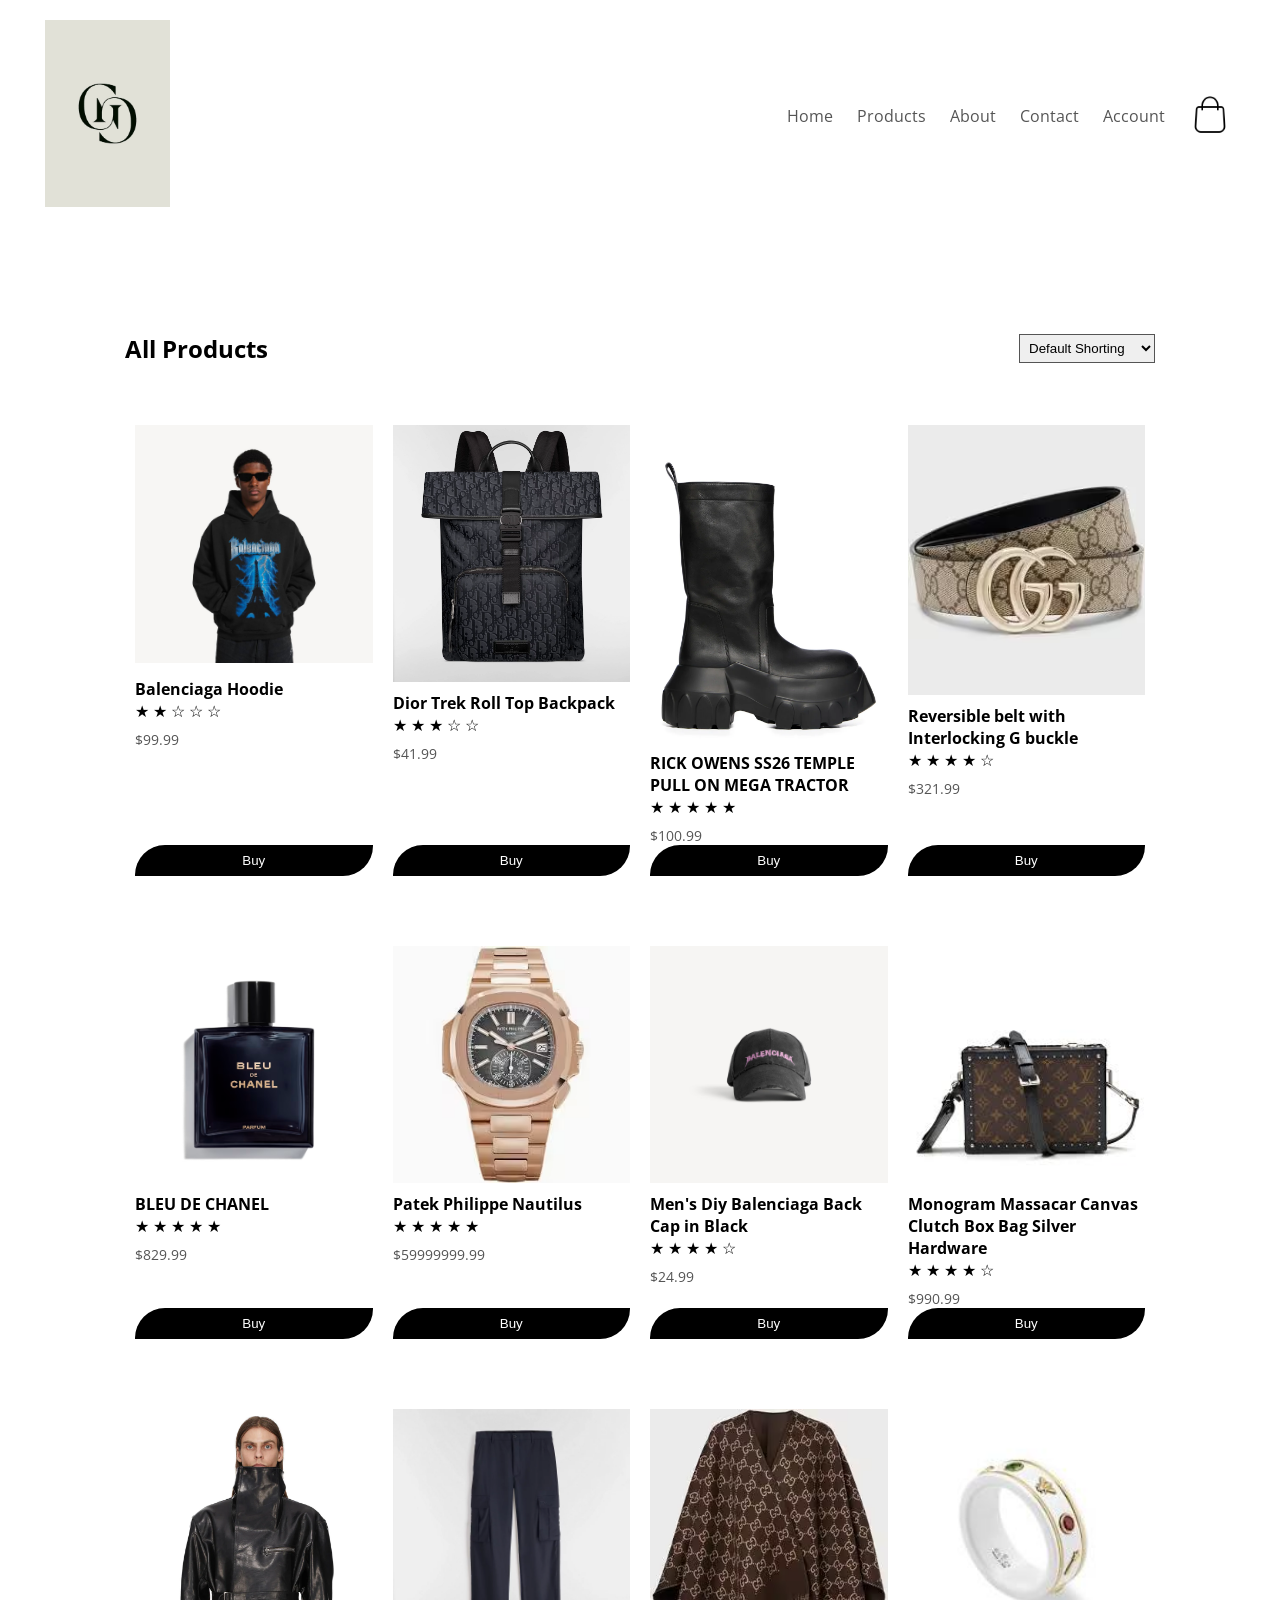
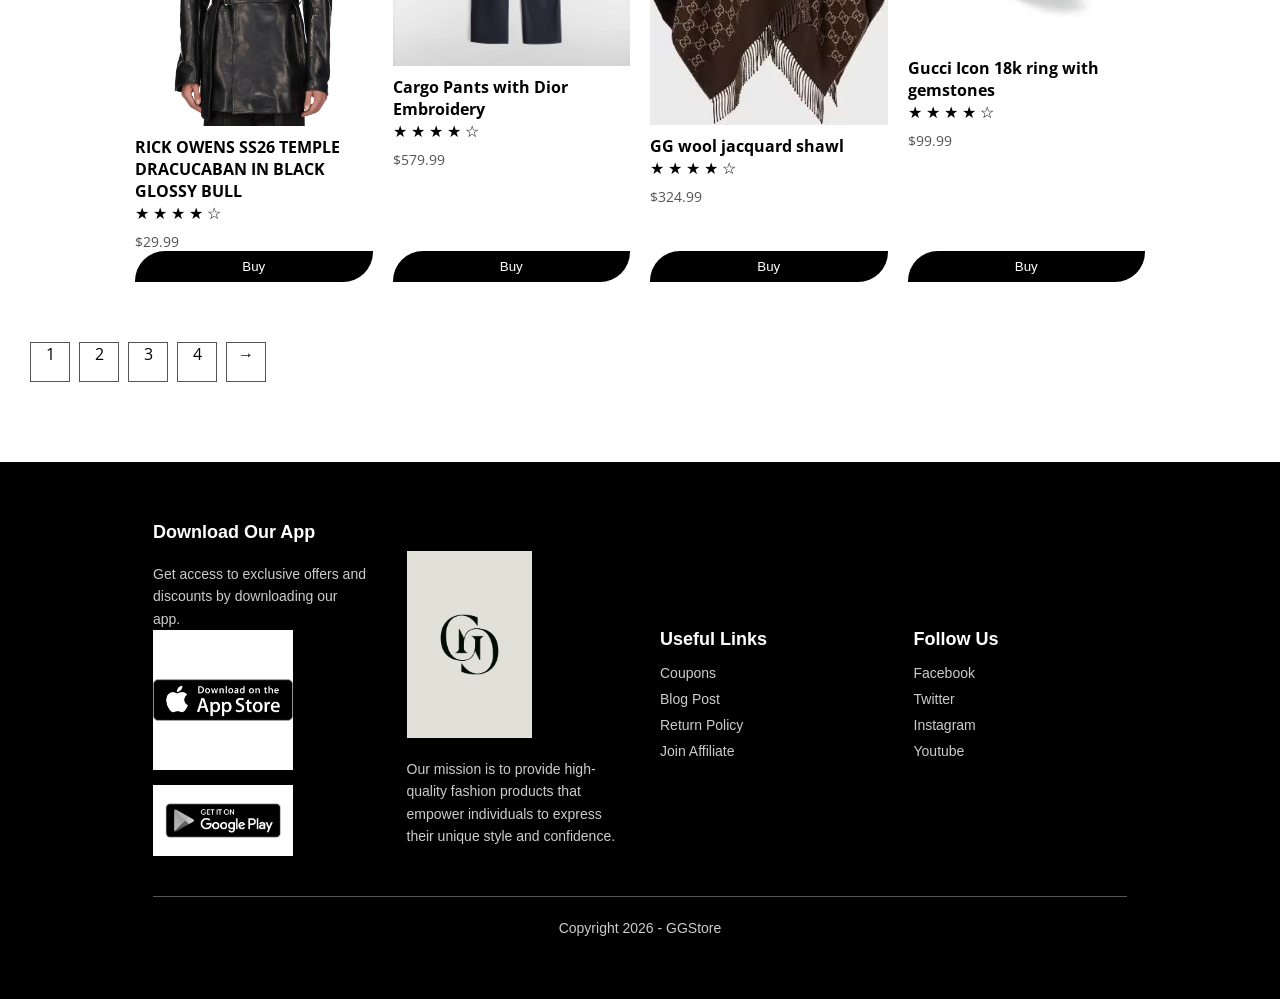
<file: product.html>
<!DOCTYPE html>
<html lang="en">
   <head>
  <meta charset="UTF-8">
  <meta name="viewport" content="width=device-width, initial-scale=1.0">
  <title>All | GGStore |</title>
  <link rel="stylesheet" href="style.css">
  <link href="https://fonts.googleapis.com/css2?family=Open+Sans:ital,wght@0,300..800;1,300..800&display=swap" rel="stylesheet">
<link rel="stylesheet" href="https://cdnjs.cloudflare.com/ajax/libs/font-awesome/4.7.0/css/font-awesome.min.css">
   </head>
<body>

<div class="container">
    <div class="navbar">
      <div class="logo">
         <a href="index.html"><img src="images/logo.jpg" width="125px" alt="GGStore Logo"></a>
     </div>
      <nav>
        <ul id="MenuItems">
             <li><a href="index.html">Home</a></li>
             <li><a href="product.html">Products</a></li>
             <li><a href="about.html">About</a></li>
             <li><a href="contact.html">Contact</a></li>
             <li><a href="account.html">Account</a></li>
         </ul>
      </nav>
      <a href="cart.html"><img src="images/cart.jpg" width="50px" height="50px" alt="Cart Icon" style="mix-blend-mode: multiply;"></a>
       <img src="images/menu.jpg" width="50px" height="50px" 
      class="menu-icon" alt="Menu Icon"
      onclick="menutoggle()" style="mix-blend-mode: multiply;">
  </div>


    
    <div class="small-container">
        <div class="row row-2">
          <h2>All Products</h2>
          <select>
            <option>Default Shorting</option>
            <option>Sort by price</option>
            <option>Sort by popularity</option>
            <option>Sort by rating</option>
            <option>Sort by sale</option>
          </select>

        </div>
      
<div class="row">
        <div class="col-4">
          <a href="productdetails.html"><img src="images/product-1.jpg" alt="Balenciaga Hoodie"></a>
          <h4>Balenciaga Hoodie</h4>
          <div class="rating">
             &#9733; &#9733;  &#9734;  &#9734; &#9734;
          </div>
          <p>$99.99</p>
          <button class="btn buy-btn" data-name="Balenciaga Hoodie" data-price="9999.99" data-image="images/product-1.jpg">Buy</button>
        </div>
        <div class="col-4">
          <img src="images/product-2.webp" alt="Dior Trek Roll Top Backpack">
          <h4>Dior Trek Roll Top Backpack</h4>
          <div class="rating">
             &#9733; &#9733; &#9733;  &#9734; &#9734;
           </div>
          <p>$41.99</p>
          <button class="btn buy-btn" data-name="Dior Trek Roll Top Backpack" data-price="4149.99" data-image="images/product-2.webp">Buy</button>
        </div>
        <div class="col-4">
          <img src="images/product-3.webp" alt="RICK OWENS SS26 TEMPLE PULL ON MEGA TRACTOR">
          <h4>RICK OWENS SS26 TEMPLE PULL ON MEGA TRACTOR</h4>
          <div class="rating">
            &#9733; &#9733; &#9733; &#9733; &#9733;
          </div>
          <p>$100.99</p>
          <button class="btn buy-btn" data-name="RICK OWENS SS26 TEMPLE PULL ON MEGA TRACTOR" data-price="1089.99" data-image="images/product-3.webp">Buy</button>
        </div>
        <div class="col-4">
          <img src="images/product-4.avif" alt="Reversible belt with Interlocking G buckle">
          <h4>Reversible belt with Interlocking G buckle</h4>
          <div class="rating">
             &#9733; &#9733; &#9733; &#9733; &#9734;
          </div>
          <p>$321.99</p>
          <button class="btn buy-btn" data-name="Reversible belt with Interlocking G buckle" data-price="3219.99" data-image="images/product-4.avif">Buy</button>
        </div>
      </div>
   
      <div class="row">
        <div class="col-4">
          <img src="images/product-5.avif" alt="BLEU DE CHANEL">
          <h4>BLEU DE CHANEL</h4>
          <div class="rating">
             &#9733; &#9733; &#9733; &#9733;  &#9733;
          </div>
          <p>$829.99</p>
          <button class="btn buy-btn" data-name="BLEU DE CHANEL" data-price="8729.99" data-image="images/product-5.avif">Buy</button>
        </div>
        <div class="col-4">
          <img src="images/product-6.avif" alt="Patek Philippe Nautilus">
          <h4>Patek Philippe Nautilus</h4>
          <div class="rating">
             &#9733; &#9733; &#9733; &#9733;  &#9733;
           </div>
          <p>$59999999.99</p>
          <button class="btn buy-btn" data-name="Patek Philippe Nautilus" data-price="59999999.99" data-image="images/product-6.avif">Buy</button>
        </div>
        <div class="col-4">
          <img src="images/product-7.jpg" alt="Men's Diy Balenciaga Back Cap in Black">
          <h4>Men's Diy Balenciaga Back Cap in Black</h4>
          <div class="rating">
            &#9733; &#9733; &#9733; &#9733; &#9734;
          </div>
          <p>$24.99</p>
          <button class="btn buy-btn" data-name="Men's Diy Balenciaga Back Cap in Black" data-price="2444.99" data-image="images/product-7.jpg">Buy</button>
        </div>
        <div class="col-4">
          <img src="images/product-8.jpg" alt="Monogram Massacar Canvas Clutch Box Bag Silver Hardware">
          <h4>Monogram Massacar Canvas Clutch Box Bag Silver Hardware</h4>
          <div class="rating">
             &#9733; &#9733; &#9733; &#9733; &#9734;
          </div>
          <p>$990.99</p>
          <button class="btn buy-btn" data-name="Monogram Massacar Canvas Clutch Box Bag Silver Hardware" data-price="9908.99" data-image="images/product-8.jpg">Buy</button>
        </div>
      </div>
       <div class="row">
        <div class="col-4">
          <img src="images/product-9.webp" alt="RICK OWENS SS26 TEMPLE DRACUCABAN IN BLACK GLOSSY BULL">
          <h4>RICK OWENS SS26 TEMPLE DRACUCABAN IN BLACK GLOSSY BULL</h4>
          <div class="rating">
             &#9733; &#9733; &#9733; &#9733; &#9734;
          </div>
          <p>$29.99</p>
          <button class="btn buy-btn" data-name="RICK OWENS SS26 TEMPLE DRACUCABAN IN BLACK GLOSSY BULL" data-price="29.99" data-image="images/product-9.webp">Buy</button>
        </div>
        <div class="col-4">
          <img src="images/product-10.webp" alt="Cargo Pants with Dior Embroidery">
          <h4>Cargo Pants with Dior Embroidery</h4>
          <div class="rating">
             &#9733; &#9733; &#9733; &#9733; &#9734;
           </div>
          <p>$579.99</p>
          <button class="btn buy-btn" data-name="Cargo Pants with Dior Embroidery" data-price="5759.99" data-image="images/product-10.webp">Buy</button>
        </div>
        <div class="col-4">
          <img src="images/product-11.avif" alt="GG wool jacquard shawl">
          <h4>GG wool jacquard shawl</h4>
          <div class="rating">
            &#9733; &#9733; &#9733; &#9733; &#9734;
          </div>
          <p>$324.99</p>
          <button class="btn buy-btn" data-name="GG wool jacquard shawl" data-price="3424.99" data-image="images/product-11.avif">Buy</button>
        </div>
        <div class="col-4">
          <img src="images/product-12.jpg" alt="Gucci Icon 18k ring with gemstones">
          <h4>Gucci Icon 18k ring with gemstones</h4>
          <div class="rating">
             &#9733; &#9733; &#9733; &#9733; &#9734;
          </div>
          <p>$99.99</p>
          <button class="btn buy-btn" data-name="Gucci Icon 18k ring with gemstones" data-price="99.99" data-image="images/product-12.jpg">Buy</button>
        </div>
      </div>
      
      
    </div>
    <div class="page-btn">
        <span>1</span>
        <span>2</span>
        <span>3</span>
        <span>4</span>
        <span>&#8594;</span>
    </div>

</div>
  
<!---footer--->
<div class="footer">
  <div class="container">
    <div class="row">
      <div class="footer-col-1">
        <h3>Download Our App</h3>
        <p>Get access to exclusive offers and discounts by downloading our app.</p>
        <div class="app-logo">
          <img src="images/app-store.jpg" alt="App Store">
          <img src="images/google-play.jpg" alt="Google Play">
        </div>
      </div>
      <div class="footer-col-2">
        <img src="images/logo.jpg" width="125px" alt="GGStore Logo">
        <p>Our mission is to provide high-quality fashion products that empower individuals to express their unique style and confidence.</p>
      </div>
     
        <div class="footer-col-3">
          <h3>Useful Links</h3>
          <ul>
            <li>Coupons</li>
            <li>Blog Post</li>
            <li>Return Policy</li>
            <li>Join Affiliate</li>
          </ul>
        </div>
        <div class="footer-col-4">
          <h3>Follow Us</h3>
          <ul>
            <li>Facebook</li>
            <li>Twitter</li>
            <li>Instagram</li>
            <li>Youtube</li>
          </ul>
        </div>
      </div>
        <hr>
        <p class="copyright">Copyright 2026 - GGStore</p>
    </div>
  </div>
  <script src="site.js"></script>
</body>
</html>
</file>
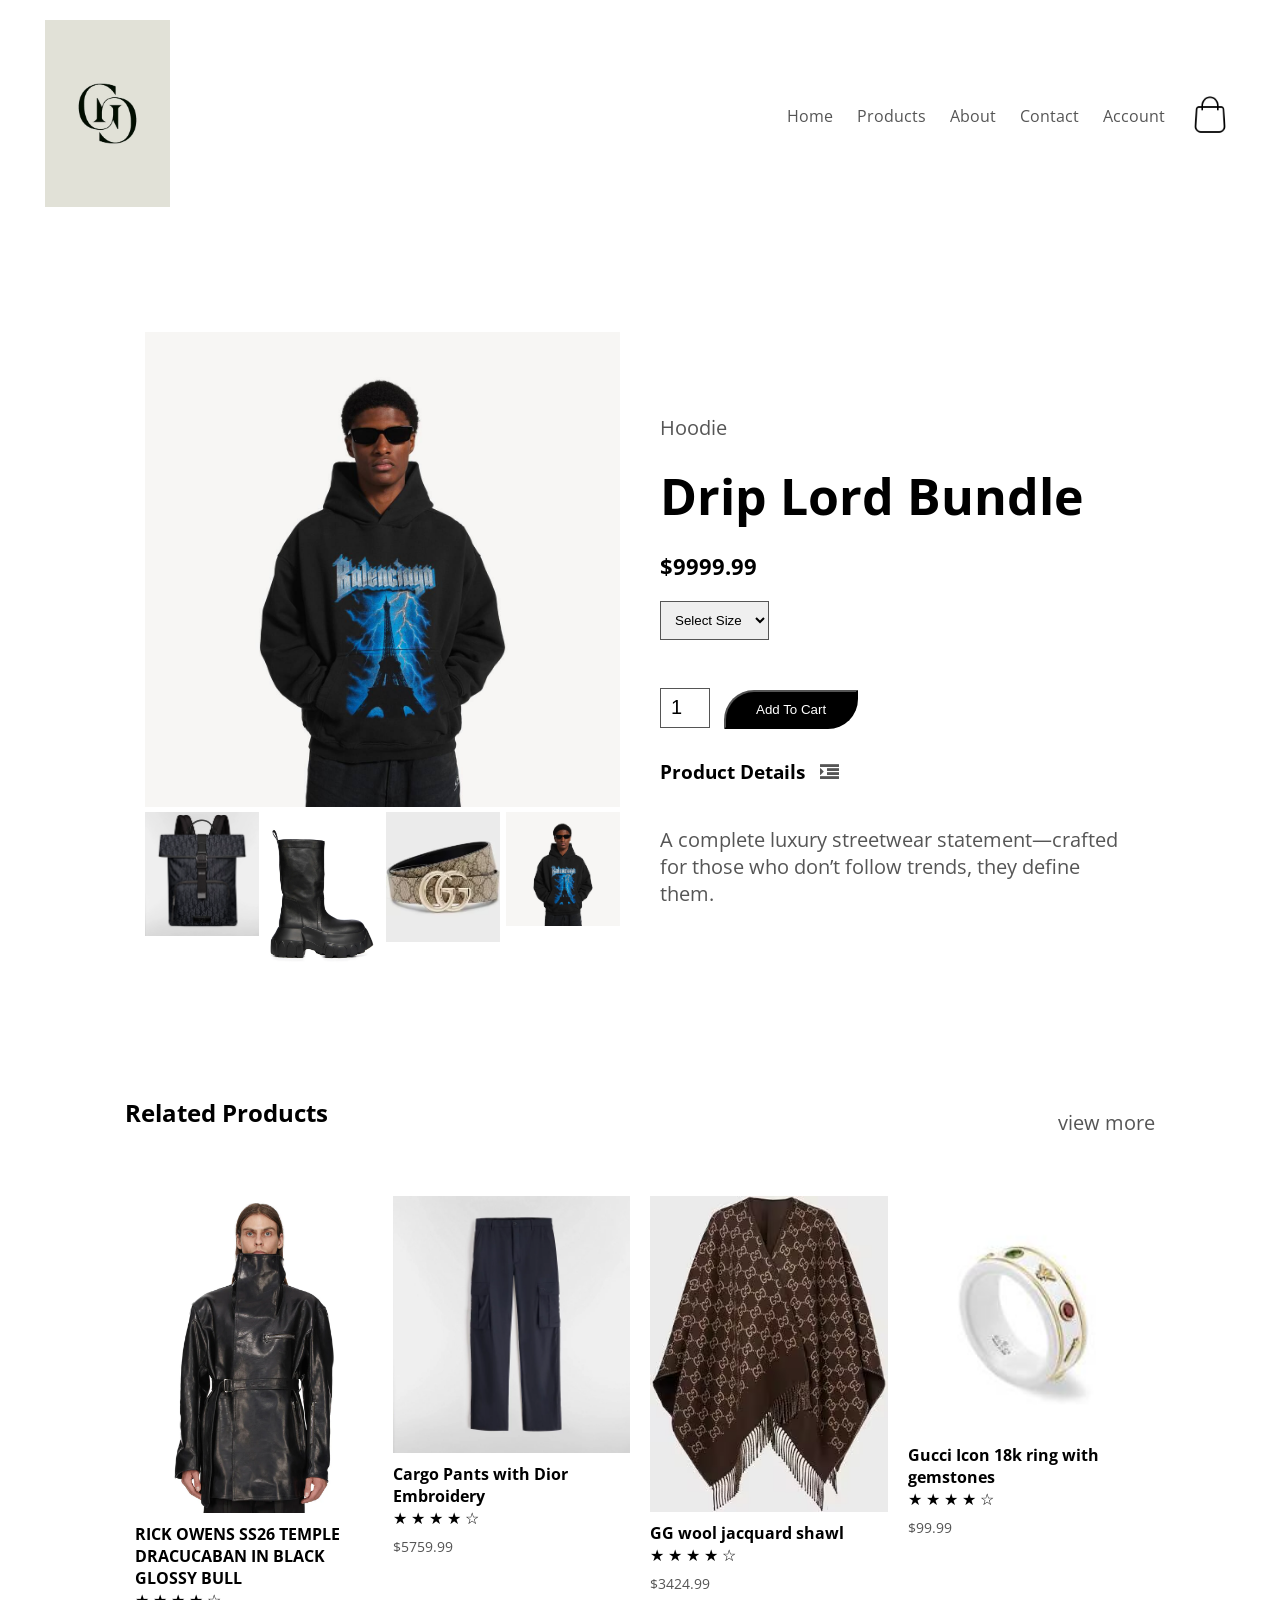
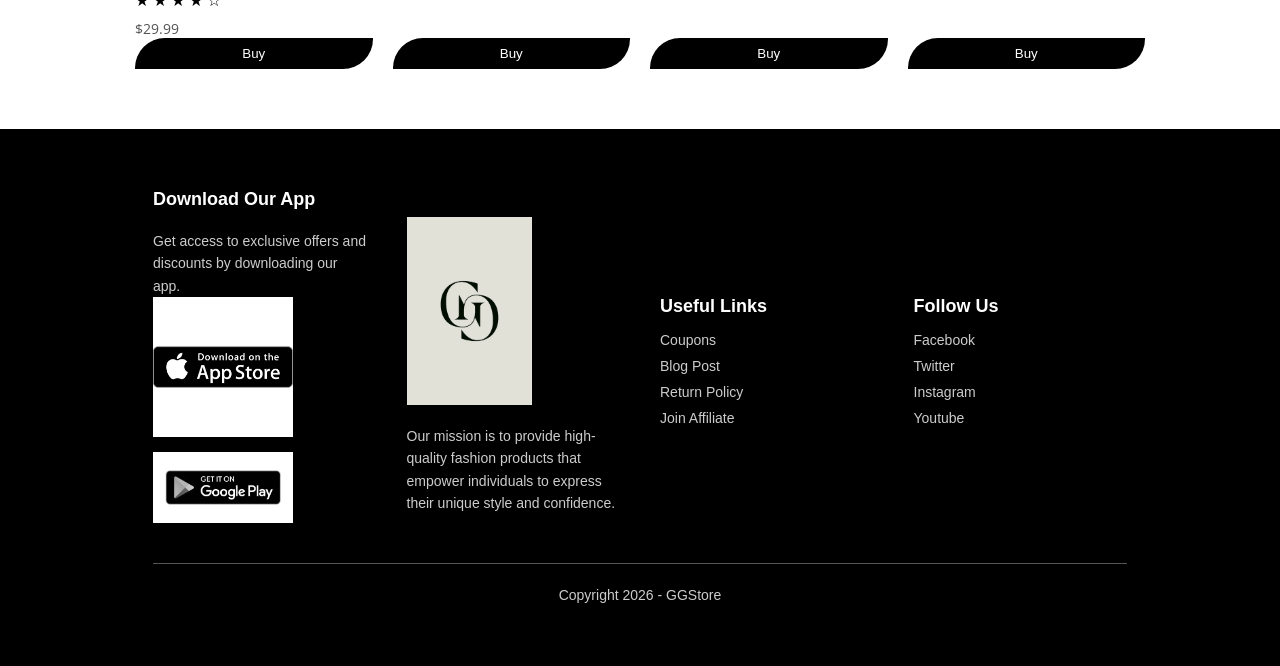
<file: productdetails.html>
<!DOCTYPE html>
<html lang="en">
   <head>
  <meta charset="UTF-8">
  <meta name="viewport" content="width=device-width, initial-scale=1.0">
  <title>All | GGStore |</title>
  <link rel="stylesheet" href="style.css">
  <link href="https://fonts.googleapis.com/css2?family=Open+Sans:ital,wght@0,300..800;1,300..800&display=swap" rel="stylesheet">
<link rel="stylesheet" href="https://cdnjs.cloudflare.com/ajax/libs/font-awesome/4.7.0/css/font-awesome.min.css">
   </head>
<body>

<div class="container">
    <div class="navbar">
      <div class="logo">
          <a href="index.html"><img src="images/logo.jpg" width="125px" alt="GGStore Logo"></a>
     </div>
      <nav>
        <ul id="MenuItems">
             <li><a href="index.html">Home</a></li>
             <li><a href="product.html">Products</a></li>
             <li><a href="about.html">About</a></li>
             <li><a href="contact.html">Contact</a></li>
             <li><a href="account.html">Account</a></li>
         </ul>
      </nav>
      <a href="cart.html"><img src="images/cart.jpg" width="50px" height="50px" alt="Cart Icon" style="mix-blend-mode: multiply;"></a>
       <img src="images/menu.jpg" width="50px" height="50px" 
      class="menu-icon" alt="Menu Icon"
      onclick="menutoggle()" style="mix-blend-mode: multiply;">
  </div>
 </div>
 <!----single product details---->
<div class="small-container single-product">
    <div class="row"> 
        <div class="col-2">
            <img src="images/product-1.jpg" width="100%" id="ProductImg" alt="Balenciaga Hoodie"style="mix-blend-mode: multiply;">
            <div class="small-img-row">
                <div class="small-img-col">
                    <img src="images/product-2.webp" width="100%" class="small-img" alt="Dior Trek Roll Top Backpack"style="mix-blend-mode: multiply;">
                </div>
                <div class="small-img-col">
                    <img src="images/product-3.webp" width="100%" class="small-img" alt="RICK OWENS SS26 TEMPLE PULL ON MEGA TRACTOR">
                </div>
                <div class="small-img-col">
                    <img src="images/product-4.avif" width="100%" class="small-img" alt="Reversible belt with Interlocking G buckle"style="mix-blend-mode: multiply;">
                </div>
                <div class="small-img-col">
                    <img src="images/product-1.jpg" width="100%" class="small-img" alt="Balenciaga Hoodie"style="mix-blend-mode: multiply;">
                </div>
            </div>
        </div>
     

       <div class="col-2">
            <p>Hoodie</p>
            <h1>Drip Lord Bundle</h1>
            <h4>$9999.99</h4>
            <select>
                <option>Select Size</option>
                <option>XXL</option>
                <option>XL</option>
                <option>Large</option>
                <option>Medium</option>
                <option>Small</option>
            </select>
            <input type="number" id="productQty" value="1" min="1">
            <button type="button" id="detailAddToCart" class="btn" data-name="Balenciaga Hoodie" data-price="9999.99" data-image="images/product-1.jpg">Add To Cart</button>
            <h3>Product Details <i class="fa fa-indent"></i></h3>
            <br>
            <p>A complete luxury streetwear statement—crafted for those who don’t follow trends, they define them.</p>
        </div>  
    </div>
</div> 
     <!------title----->
     <div class="small-container">
           <div class="row row-2">
                <h2>Related Products</h2>
                <p>view more</p>
             </div>  
     </div>


     <!------products------>

    
    <div class="small-container">
        

        <div class="row">
          <div class="col-4">
            <img src="images/product-9.webp" alt="RICK OWENS SS26 TEMPLE DRACUCABAN IN BLACK GLOSSY BULL">
            <h4>RICK OWENS SS26 TEMPLE DRACUCABAN IN BLACK GLOSSY BULL</h4>
            <div class="rating">
              &#9733; &#9733; &#9733; &#9733; &#9734;
            </div>
            <p>$29.99</p>
            <button type="button" class="btn buy-btn" data-name="RICK OWENS SS26 TEMPLE DRACUCABAN IN BLACK GLOSSY BULL" data-price="29.99" data-image="images/product-9.webp">Buy</button>
         </div>
         <div class="col-4">
           <img src="images/product-10.webp" alt="Cargo Pants with Dior Embroidery">
           <h4>Cargo Pants with Dior Embroidery</h4>
           <div class="rating">
              &#9733; &#9733; &#9733; &#9733; &#9734;
         </div>
           <p>$5759.99</p>
           <button type="button" class="btn buy-btn" data-name="Cargo Pants with Dior Embroidery" data-price="5759.99" data-image="images/product-10.webp">Buy</button>
         </div>
          <div class="col-4">
            <img src="images/product-11.avif" alt="GG wool jacquard shawl">
            <h4>GG wool jacquard shawl</h4>
            <div class="rating">
              &#9733; &#9733; &#9733; &#9733; &#9734;
            </div>
            <p>$3424.99</p>
            <button type="button" class="btn buy-btn" data-name="GG wool jacquard shawl" data-price="3424.99" data-image="images/product-11.avif">Buy</button>
          </div>
          <div class="col-4">
           <img src="images/product-12.jpg" alt="Gucci Icon 18k ring with gemstones">
           <h4>Gucci Icon 18k ring with gemstones</h4>
           <div class="rating">
              &#9733; &#9733; &#9733; &#9733; &#9734;
          </div>
           <p>$99.99</p>
           <button type="button" class="btn buy-btn" data-name="Gucci Icon 18k ring with gemstones" data-price="99.99" data-image="images/product-12.jpg">Buy</button>
          </div>
        </div>
      
      
    </div>
  
  
<!---footer--->
<div class="footer">
  <div class="container">
    <div class="row">
      <div class="footer-col-1">
        <h3>Download Our App</h3>
        <p>Get access to exclusive offers and discounts by downloading our app.</p>
        <div class="app-logo">
          <img src="images/app-store.jpg" alt="App Store">
          <img src="images/google-play.jpg" alt="Google Play">
        </div>
      </div>
      <div class="footer-col-2">
        <img src="images/logo.jpg" width="125px" alt="GGStore Logo">
        <p>Our mission is to provide high-quality fashion products that empower individuals to express their unique style and confidence.</p>
      </div>
     
        <div class="footer-col-3">
          <h3>Useful Links</h3>
          <ul>
            <li>Coupons</li>
            <li>Blog Post</li>
            <li>Return Policy</li>
            <li>Join Affiliate</li>
          </ul>
        </div>
        <div class="footer-col-4">
          <h3>Follow Us</h3>
          <ul>
            <li>Facebook</li>
            <li>Twitter</li>
            <li>Instagram</li>
            <li>Youtube</li>
          </ul>
        </div>
      </div>
        <hr>
        <p class="copyright">Copyright 2026 - GGStore</p>
    </div>
  </div>
  <script src="site.js"></script>

  <!----js for product gallery--->
    <script>
        var ProductImg = document.getElementById("ProductImg");
        var SmallImg = document.getElementsByClassName("small-img");
        SmallImg[0].onclick = function() {
        ProductImg.src = SmallImg[0].src;
        }
        SmallImg[1].onclick = function() {
        ProductImg.src = SmallImg[1].src;
        }
        SmallImg[2].onclick = function() {
        ProductImg.src = SmallImg[2].src;
        }
        SmallImg[3].onclick = function() {
        ProductImg.src = SmallImg[3].src;
        }
    </script>
</body>
</html>
</file>
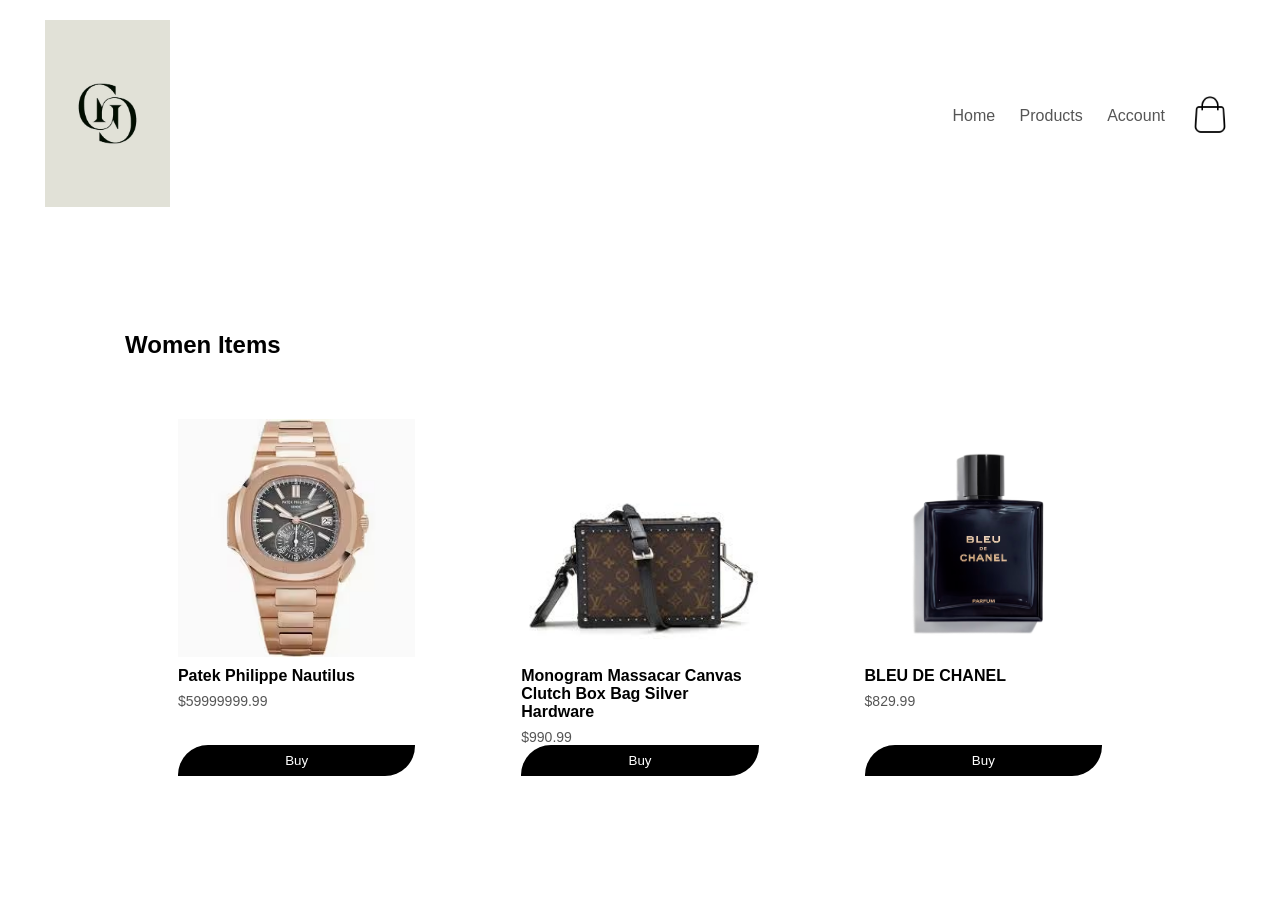
<file: women.html>
<!DOCTYPE html>
<html lang="en">
<head>
  <meta charset="UTF-8">
  <meta name="viewport" content="width=device-width, initial-scale=1.0">
  <title>Women | GGStore</title>
  <link rel="stylesheet" href="style.css">
</head>
<body>
<div class="container">
  <div class="navbar">
    <div class="logo">
          <a href="index.html"><img src="images/logo.jpg" width="125px" alt="GGStore Logo"></a>
    </div>
    <nav>
      <ul id="MenuItems">
        <li><a href="index.html">Home</a></li>
        <li><a href="product.html">Products</a></li>
        <li><a href="account.html">Account</a></li>
      </ul>
    </nav>
    <a href="cart.html"><img src="images/cart.jpg" width="50px" height="50px" alt="Cart Icon" style="mix-blend-mode: multiply;"></a>
    <img src="images/menu.jpg" width="50px" height="50px" class="menu-icon" alt="Menu" onclick="menutoggle()" style="mix-blend-mode: multiply;">
  </div>
</div>

<div class="small-container">
  <div class="row row-2">
    <h2>Women Items</h2>
  </div>
  <div class="row">
    <div class="col-4">
      <img src="images/product-6.avif" alt="Patek Philippe Nautilus"style="mix-blend-mode: multiply;">
      <h4>Patek Philippe Nautilus</h4>
      <p>$59999999.99</p>
      <button class="btn buy-btn" data-name="Patek Philippe Nautilus" data-price="59999999.99" data-image="images/product-6.avif">Buy</button>
    </div>
    <div class="col-4">
      <img src="images/product-8.jpg" alt="Monogram Massacar Canvas Clutch Box Bag Silver Hardware">
      <h4>Monogram Massacar Canvas Clutch Box Bag Silver Hardware</h4>
      <p>$990.99</p>
      <button class="btn buy-btn" data-name="Monogram Massacar Canvas Clutch Box Bag Silver Hardware" data-price="9908.99" data-image="images/product-8.jpg">Buy</button>
    </div>
    <div class="col-4">
      <img src="images/product-5.avif" alt="BLEU DE CHANEL">
      <h4>BLEU DE CHANEL</h4>
      <p>$829.99</p>
      <button class="btn buy-btn" data-name="BLEU DE CHANEL" data-price="8729.99" data-image="images/product-5.avif">Buy</button>
    </div>
  </div>
</div>

<script src="site.js"></script>
</body>
</html>
</file>
<file: style.css>
*{
    margin: 0;
    padding: 0;
    box-sizing: border-box;
}
:root{
    --page-bg: #ffffff;
}
body{
    font-family: 'Open Sans', sans-serif;
    background-color: var(--page-bg);
}
.navbar{
    display: flex;
    align-items: center;
    padding: 20px;
    position: relative;
}
nav{
    flex:1;
    text-align: right;
}
/* Desktop: links always visible in the bar */
nav ul{
    position: static;
    display: inline-block;
    margin: 0;
    padding: 0;
    list-style: none;
    background: transparent;
}
nav ul li{
    display: inline-block;
    margin-right: 20px;
    margin-top: 0;
    margin-bottom: 0;
    text-align: right;
}
nav ul li a{
    color: #555;
}
#MenuItems{
    max-height: none;
    overflow: visible;
    pointer-events: auto;
}
.menu-icon{
    display: none;
}
html {
  scroll-behavior: smooth;
}
/* Mobile: hamburger + collapsible panel (page background, no card) */
@media only screen and (max-width: 800px) {
    .menu-icon{
        display: block;
        width: 50px;
        height: auto;
        margin-left: 20px;
        cursor: pointer;
    }
    nav ul{
        position: absolute;
        top: 100%;
        left: 0;
        width: 100%;
        display: block;
        z-index: 20;
    }
    nav ul li{
        display: block;
        margin-right: 25px;
        margin-top: 10px;
        margin-bottom: 10px;
    }
    #MenuItems{
        max-height: 0;
        overflow: hidden;
        pointer-events: none;
        transition: max-height 0.4s ease;
    }
    #MenuItems.menu-open{
        max-height: 380px;
        padding: 10px 0 18px;
        pointer-events: auto;
        background-color: var(--page-bg);
    }
}
a{
    text-decoration: none;
    color: #555555da;
}
nav ul li a.active{
    color: #000;
    font-weight: 700;
    border-bottom: 2px solid #555;
    padding-bottom: 4px;
}
p{
    color: #555;
    font-size: 20px;
    margin-top: 20px;
}
.container{
    max-width:1300px;
    margin: auto;
    padding-left: 25px;
    padding-right: 25px;
}
.row{
    display: flex;
    align-items: center;
    flex-wrap: wrap;
    justify-content: space-around;
}
.row:has(.col-4){
    align-items: stretch;
}
.col-2{
    flex-basis: 50%;
    min-width: 300px;
}
.col-2 img{
    max-width: 100%;
    padding: 50px 0;
}
.col-2 h1{
    font-size: 50px;
    line-height: 60px;
    margin:25px 0;
}
.btn{ 
    display: inline-block;
    background: black;
    color: #ffffff;
    padding: 10px 30px;
    margin: 30px 0;
    border-radius: 30px 0;
    transition: background 0.5s;
    
}
.btn:hover{
    background: #555;
    transition: 0.5s;
}
.header{
    background: radial-gradient(#ffffff00,grey);
}
.header .row{
    margin-top: 70px;
}
.categories{
    margin: 70px 0;
}
.category-title{
    margin-top: 12px;
    font-size: 22px;
    color: #333;
}
.category-items{
    margin-top: 8px;
    padding-left: 18px;
    color: #555;
}
.category-items li{
    margin-bottom: 6px;
    font-size: 15px;
}
.category-link-card{
    display: block;
    border: 1px solid #e5e5e5;
    border-radius: 8px;
    padding: 8px;
    transition: transform 0.3s, box-shadow 0.3s;
}
.category-link-card:hover{
    transform: translateY(-4px);
    box-shadow: 0 6px 18px rgba(0, 0, 0, 0.1);
}
.col-3{
    flex-basis: 30%;
    min-width: 250px;
    margin-bottom: 30px;
}
.col-3 img{
    width: 100%;
}
.small-container{
    max-width: 1080px;
    margin: auto;
   padding-left: 25px;
   padding-right: 25px;
}
.col-4{
    flex-basis: 25%;
   padding: 10px;
    min-width: 200px;
    margin-bottom: 50px;
    transition: transform 0.5s;
    display: flex;
    flex-direction: column;
}
.col-4 img{
    width: 100%;
}
.col-4 h4{
    margin-top: 10px;
    flex-grow: 0;
}
.col-4 .rating{
    flex-shrink: 0;
}
.title{
    text-align: center;
    margin: 0 auto 80px;
    position: relative;
    line-height: 60px;
    color: #555;
}
.title::after{
    content: '';
    position: absolute;
    background: rgba(167, 167, 39, 0.133);
    width: 80px;
    height: 5px;
    background: #555;
    left: 50%;
    transform: translateX(-50%);
    bottom: -15px;
}
.h4{
    color: #555;
    font-weight: normal;
}
.col-4 p{
    font-size: 14px;
    margin-top: 8px;
    flex-shrink: 0;
}
.buy-btn{
    margin: 12px 0 0;
    padding: 8px 20px;
    border: 0;
    cursor: pointer;
}
.col-4 .btn.buy-btn{
    margin-top: auto;
    margin-bottom: 0;
    align-self: stretch;
    display: block;
    width: 100%;
    max-width: 100%;
    text-align: center;
    box-sizing: border-box;
}
.col-4 > a:first-child{
    flex-shrink: 0;
}
.rating .fa{
    color: black;
}
.col-4:hover{
    transform: translateY(-5);
}
/* Offer Section */
.offer{   
    background: radial-gradient(#ffffff00,grey);
    margin: 30px 0;
    padding: 30px 0;
}
.col-2 .offer-img{
    width: 100%;
    padding: 50px 0;
}
small{
    color: #555;
    font-size: 14px;
    
}
/*-----Testimonial-----*/
.testimonial{
    padding: 100px 0;
}
.testimonial .col-3{
    text-align: center;
    padding: 40px 20px;
    box-shadow: 0 0 20px #5555551c;
    cursor: pointer;
    transition:transform 0.5s;
}
.testimonial .col-3 img{
    width: 50px;
    margin-top: 20px;
    border-radius: 50%;
}
.testimonial .col-3:hover{
    transform: translateY(-10px); 
}
.fa-quote-left{
    color: #555;
    font-size: 34px;
}
.col-3 p{
    color: #555;
    font-size: 14px;
    margin: 12px 0;
}
.testimonial .col-3 h3{
    color: #555;
    font-size: 16px;
    font-weight: 600;
}

/*-----brands-----*/
.brands{
    margin: 100px auto;
}
.col-7{
    flex-basis: 14%;
    min-width: 100px;
     margin-bottom: 30px;
}
.col-7 img{
    width: 100%;
    cursor: pointer;
    filter: grayscale(100%);
}
.col-7 img:hover{
    filter: grayscale(0%);
}
/* Footer Base */
.footer {
  background-color: #000;
  color: #fff;
  padding: 60px 10%;
  font-family: Arial, sans-serif;
}

/* Container Row Layout */
.footer .row {
  display: flex;
  justify-content: space-between;
  flex-wrap: nowrap; /* IMPORTANT: keeps everything in one row */
  gap: 40px;
}

/* Each Column */
.footer .row > div {
  flex: 1;
  min-width: 200px;
}

/* Headings */
.footer h3 {
  font-size: 18px;
  margin-bottom: 15px;
  font-weight: 600;
}

/* Paragraph */
.footer p {
  font-size: 14px;
  color: #ccc;
  line-height: 1.6;
}

/* Lists */
.footer ul {
  list-style: none;
  padding: 0;
}

.footer ul li {
  margin-bottom: 10px;
  font-size: 14px;
  color: #ccc;
  cursor: pointer;
  transition: color 0.3s;
}

/* Hover Effect */
.footer ul li:hover {
  color: #fff;
}

/* Logo */
.footer img {
  display: block;
  margin-bottom: 15px;
}

/* Responsive (optional but recommended) */
@media (max-width: 900px) {
  .footer .row {
    flex-wrap: wrap; /* allow stacking on smaller screens */
  }
}
.app-logo{
    width: 150px;
    margin-bottom: 20px;
}
.app-logo img{
    width: 140px;
    filter: grayscale(100%);
}
.app-logo:hover{
    filter: grayscale(0%);
}
.footer hr{
    border: none;
    height: 1px;
    background-color: #555;
    margin: 20px 0;
}
.copyright{
    text-align: center;
    font-size: 14px;
    color: #ccc;
}
/*--------all products page-----*/

.row-2{
justify-content: space-between;
margin: 100px auto 50px;
}
select{
    border: 1px solid #555;
    padding: 5px;
}
select:focus{
    outline: none;
}
.page-btn{
    margin: 0 auto 80px;
}
.page-btn span{
    display: inline-block;
    border: 1px solid #555;
    width: 40px;
    text-align: center;
    height:40px;
    margin-left: 5px;
    cursor: pointer;
}
 .page-btn span:hover{
    background: #555;
    color: #fff;
}
/*------single products details------*/
.single-product{
    margin-top: 80px;
}
.single-product .col-2 img{
   padding: 0;
}
.single-product .col-2{
    padding: 20px;
}
.single-product h4{
    margin: 20px 0;
    font-size: 22px;
    font-weight: bold;
}
.single-product select{
    display:block;
    padding: 10px ;
    margin: 20px 0;
}
.single-product input{
    width: 50px;
    height: 40px;
    padding-left: 10px;
    margin-right: 10px;
    border: 1px solid #555;
    font-size: 20px;
}
input:focus{
    outline: none;
}

.single-product .fa{
    color: #555;
    margin-left:10px;
}
.small-img-row{
    display: flex;
    justify-content: space-between;
}
.small-img-col{
    flex-basis: 24%;
    cursor: pointer;
}

/*------cart items------*/
.cart-info {
    display: flex;
    align-items: center;
    gap: 15px;
}
.cart-info div {
    display: flex;
    flex-direction: column;
}

.cart-page{
    margin: 80px auto;
}
table{
    width: 100%;
    border-collapse: collapse;
}
.cart-info table{
    display: flex;
    flex-wrap: wrap;
}
th{
    text-align: left;
    padding: 5px;
    color: #fff;
    background: #555;
    font-weight: normal

}

.td{
    padding: 10px 5px;
}
td input{
    width:40px;
    height:30px;
    padding: 5px;
}
td a{
    color: #555;
    font-size: 12px;
    text-decoration: none;
}
td img{
    width:80px;
    height:80px;
    margin-right:10px;
}
.total-price{
  display: flex;
  justify-content: flex-end;
}
.total-price table{
    border-top: 3px solid #555;
    width: 300px;
    max-width: 40 0px;
}
td:last-child{
    text-align: right;
}
th:last-child{
    text-align: right;
}


/*------account page------*/
/*------ account page ------*/
.account-page {
    padding: 50px 0;
    background: radial-gradient(#ffffff00,grey) ;
}

/* Form container */
.form-container {
    background: #fff;
    width: 300px;
    height: 400px;
    position: relative;
    text-align: center;
    padding: 20px 0;
    margin: auto;
    box-shadow: 0 0 20px 0px #5555551c;
    overflow:hidden;
}



.form-container span {
   font-weight: bold;
   padding: 0 10px;
   color: #555;
   cursor: pointer;
   width: 100px;
   display: inline-block;
}
/* Button */
.form-btn{
    display: inline-block;
}

/* Forms */
.form-container form {
    max-width: 300px;
    padding: 0 20px;
    top: 130px;
    transition: transform 1s ;
    position:absolute;
}

/* Inputs */
form input {
    width: 100%;
    padding: 0 10px;
    margin: 10px 0;
    border: 1px solid #ccc;
    height: 30px;
}
 form.btn{
    width:100%;
    border:none;
    cursor: pointer;
    margin: 10px 0;
 }


form .btn:focus {
    outline: none;
}
/* Fix ID case sensitivity (VERY IMPORTANT) */
#LoginForm {
    left:-300px;
}

#RegForm {
   left:0px;
}
 form a{
 font-size: 12px;
}

/* Indicator line */
#Indicator {
    width: 100px;
    border: none;
    background: #555;
   height: 3px;
    margin-top: 8px;
    transform:translateX(100px);
    transition: transform 1s;
}

/* Links */
.form-container a {
    font-size: 12px;
    display: block;
    margin-top: 10px;
}



/*------media query for less than 600 screen size------*/
@media only screen and (max-width: 600px) {
  .container, .small-container {
    padding-left: 14px;
    padding-right: 14px;
  }

  .col-2 h1{
    font-size: 34px;
    line-height: 44px;
  }

  p{
    font-size: 16px;
  }

  .row {
    text-align: center;
  }
    .col-2, .col-3, .col-4 { 
        flex-basis: 100%
    }
    .single-product .row{
        flex-basis: 100%;
    }
    .single-product .col-2{
        padding: 20px 0;
    }
    .single-product h1{
        font-size:26px;
        line-height:32px;
    }
    .cart-info p{
        display: none;
    }

    .footer{
      padding: 40px 20px;
    }

    .footer .row{
      flex-wrap: wrap;
      gap: 20px;
    }

    .footer .row > div{
      min-width: 100%;
    }

    .page-btn{
      text-align: center;
    }

    .row-2{
      margin: 40px auto 25px;
      gap: 12px;
    }

    .category-title{
      font-size: 20px;
    }

    .form-container{
      width: 100%;
      max-width: 320px;
    }

    .form-container form{
      max-width: 100%;
    }

    .cart-page{
      overflow-x: auto;
    }
}

@media only screen and (max-width: 900px){
  .footer .row {
    flex-wrap: wrap;
    gap: 24px;
  }
}
</file>
